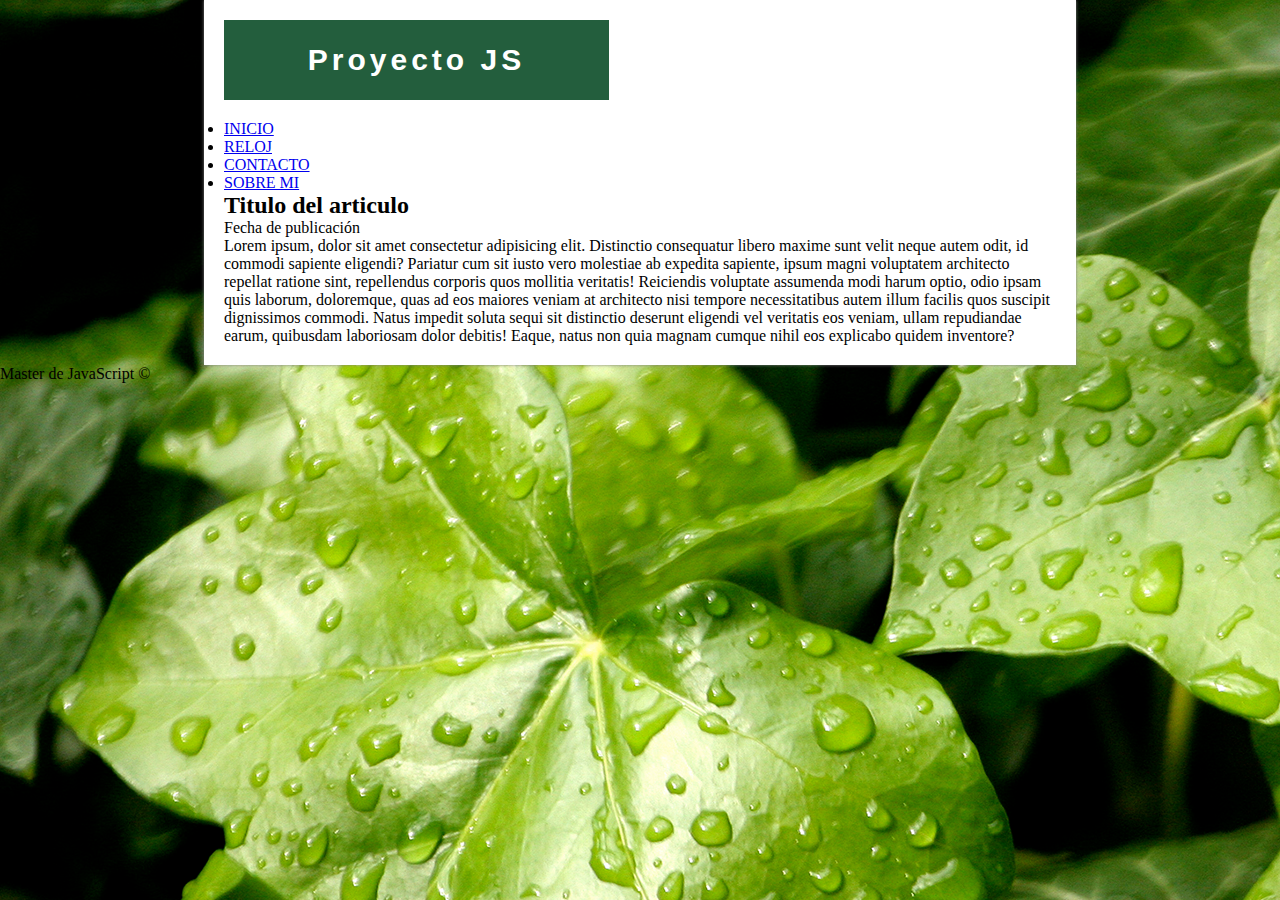
<file: Proyecto/index.html>
<!DOCTYPE html>
<html lang="es">

<head>
    <meta charset="UTF-8">
    <meta name="viewport" content="width=device-width, initial-scale=1.0">
    <meta http-equiv="X-UA-Compatible" content="ie=edge">
    <title>Proyecto con JS</title>

    <!-- Estilos CSS -->
    <link rel="stylesheet" type="text/css" href="css/style.css">

</head>

<body>
    <section id="global">

        <!-- Cabecerea -->
        <header>
            <h1 id="logo">Proyecto JS</h1>
            <div class="clearfix"></div>
            <navbar>
                <ul id="menu">
                    <li><a href="#">INICIO</a></li>
                    <li><a href="#">RELOJ</a></li>
                    <li><a href="#">CONTACTO</a></li>
                    <li><a href="#">SOBRE MI</a></li>
                </ul>
            </navbar>
        </header>
        <!-- Slider -->
        <div id="slider">

        </div>
        <!-- Contenido -->
        <section id="content">
            <div id="posts">
                <article class="post">
                    <h2>Titulo del articulo</h2>
                    <span>Fecha de publicación</span>
                    <p>Lorem ipsum, dolor sit amet consectetur adipisicing elit. Distinctio consequatur libero maxime sunt velit neque autem odit, id commodi sapiente eligendi? Pariatur cum sit iusto vero molestiae ab expedita sapiente, ipsum magni voluptatem
                        architecto repellat ratione sint, repellendus corporis quos mollitia veritatis! Reiciendis voluptate assumenda modi harum optio, odio ipsam quis laborum, doloremque, quas ad eos maiores veniam at architecto nisi tempore necessitatibus
                        autem illum facilis quos suscipit dignissimos commodi. Natus impedit soluta sequi sit distinctio deserunt eligendi vel veritatis eos veniam, ullam repudiandae earum, quibusdam laboriosam dolor debitis! Eaque, natus non quia magnam
                        cumque nihil eos explicabo quidem inventore?
                    </p>
                </article>
            </div>
            <sidebar id="sidebar">

            </sidebar>
        </section>
    </section>
    <footer>
        Master de JavaScript &COPY;
    </footer>
</body>

</html>
</file>
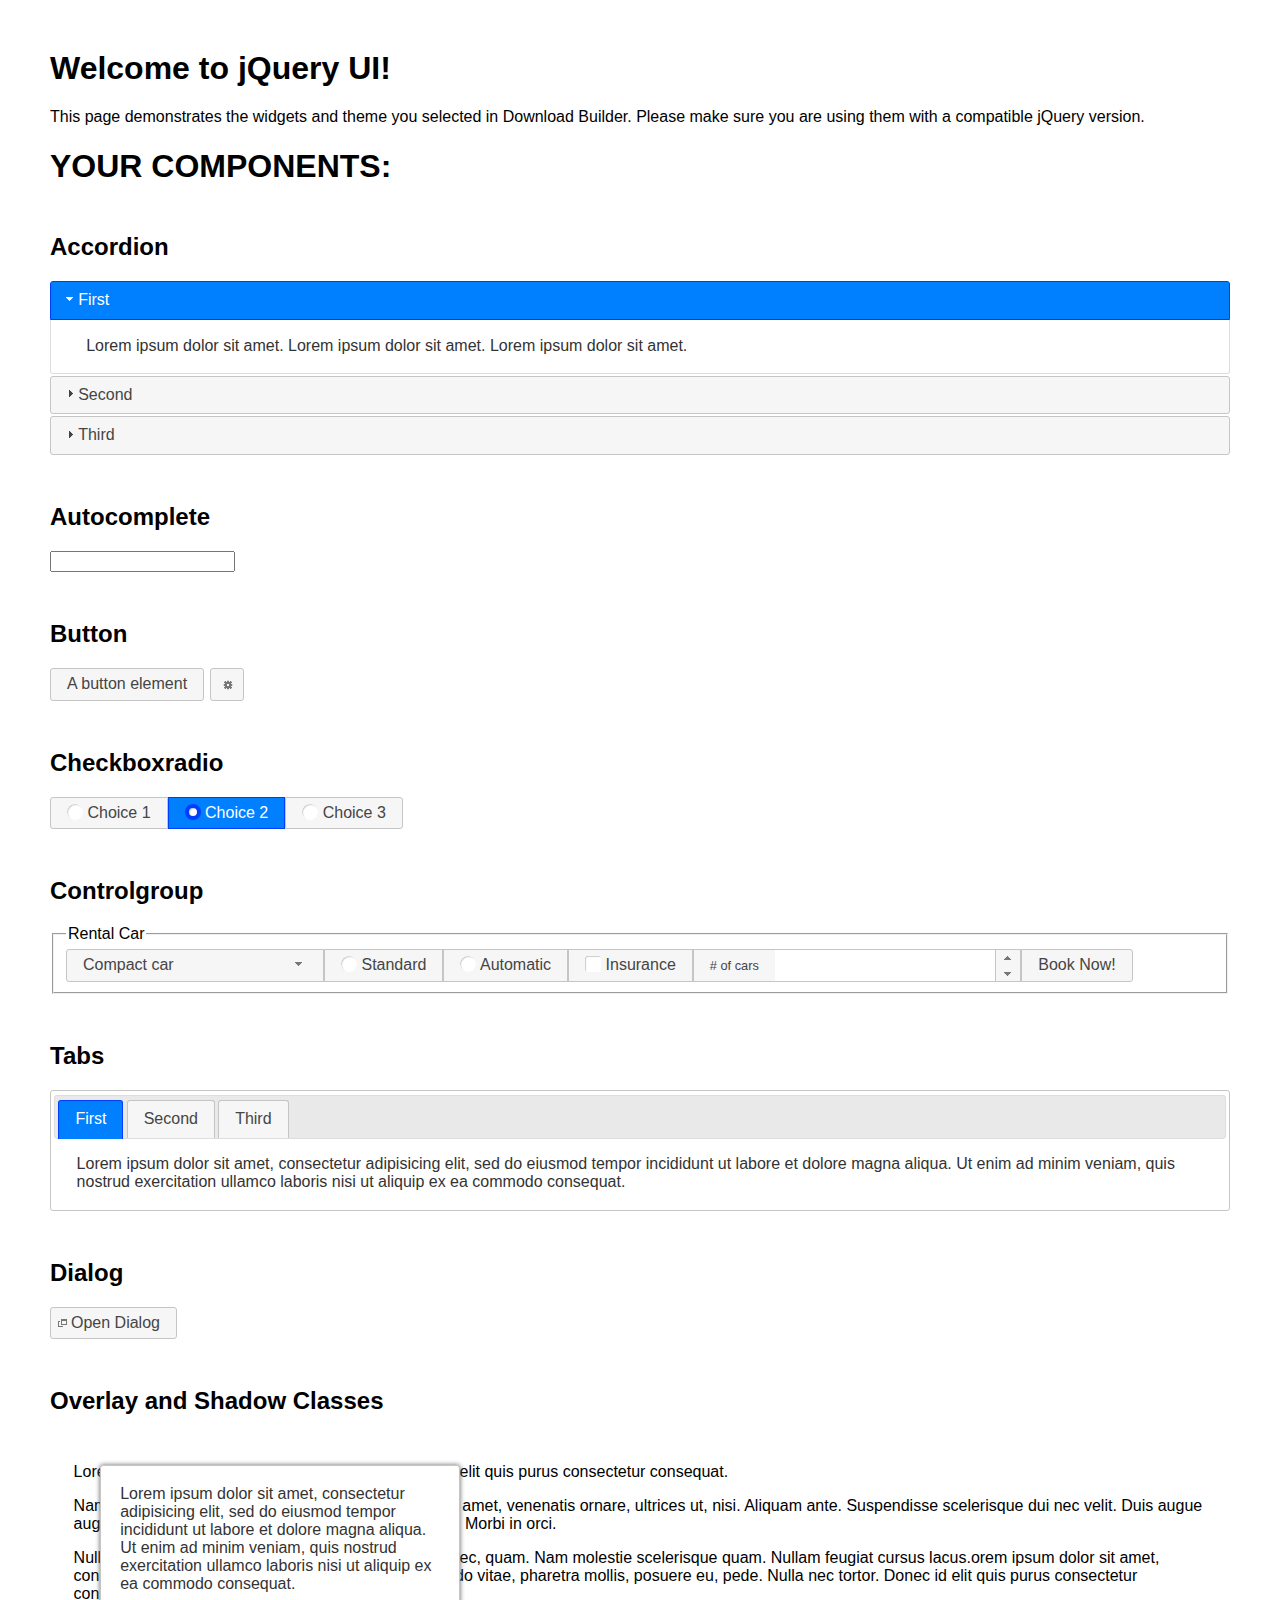
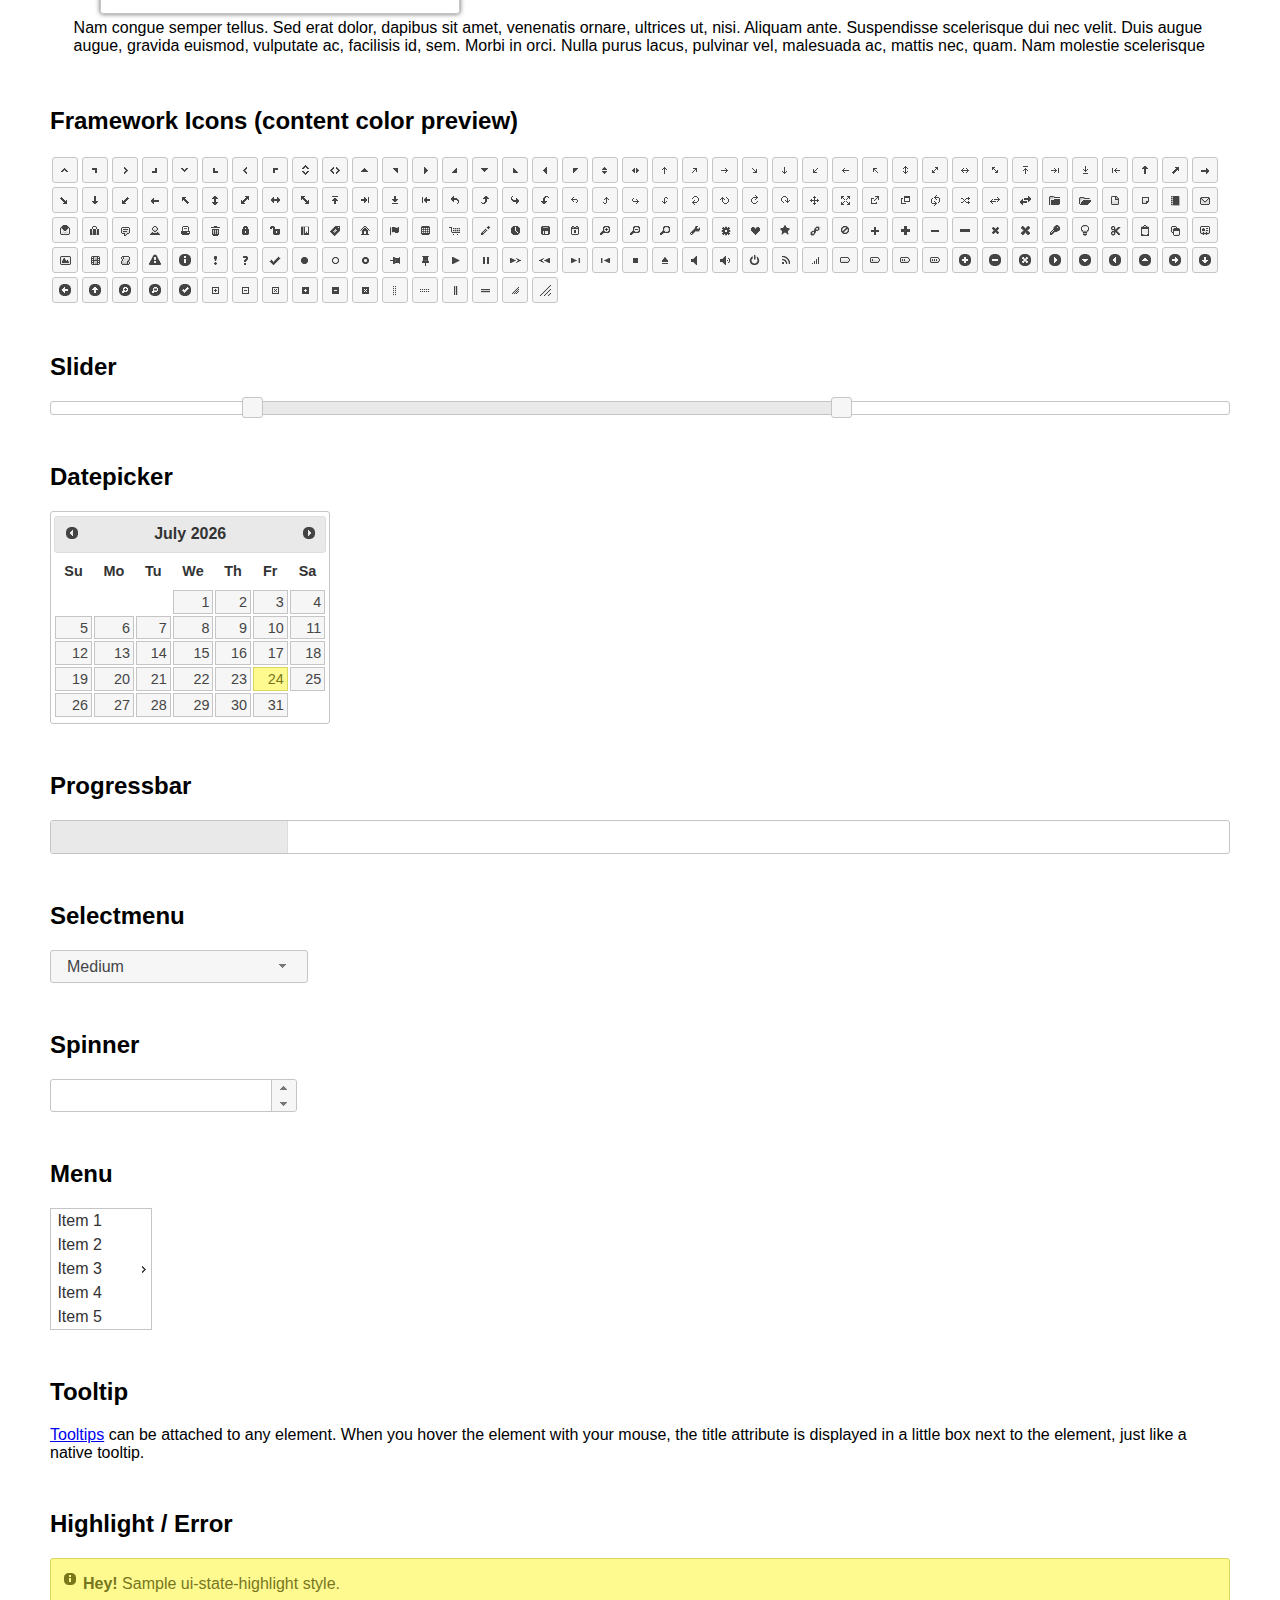
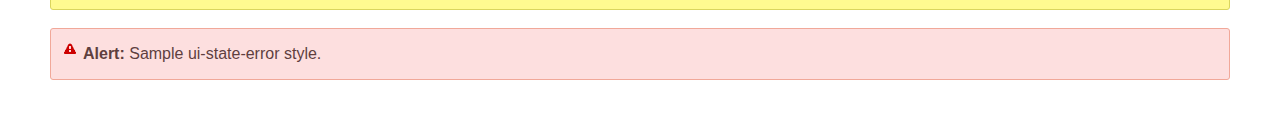
<file: js/jQuery/jquery-ui-1.12.1/index.html>
<!doctype html>
<html lang="us">
<head>
	<meta charset="utf-8">
	<title>jQuery UI Example Page</title>
	<link href="jquery-ui.css" rel="stylesheet">
	<style>
	body{
		font-family: "Trebuchet MS", sans-serif;
		margin: 50px;
	}
	.demoHeaders {
		margin-top: 2em;
	}
	#dialog-link {
		padding: .4em 1em .4em 20px;
		text-decoration: none;
		position: relative;
	}
	#dialog-link span.ui-icon {
		margin: 0 5px 0 0;
		position: absolute;
		left: .2em;
		top: 50%;
		margin-top: -8px;
	}
	#icons {
		margin: 0;
		padding: 0;
	}
	#icons li {
		margin: 2px;
		position: relative;
		padding: 4px 0;
		cursor: pointer;
		float: left;
		list-style: none;
	}
	#icons span.ui-icon {
		float: left;
		margin: 0 4px;
	}
	.fakewindowcontain .ui-widget-overlay {
		position: absolute;
	}
	select {
		width: 200px;
	}
	</style>
</head>
<body>

<h1>Welcome to jQuery UI!</h1>

<div class="ui-widget">
	<p>This page demonstrates the widgets and theme you selected in Download Builder. Please make sure you are using them with a compatible jQuery version.</p>
</div>

<h1>YOUR COMPONENTS:</h1>


<!-- Accordion -->
<h2 class="demoHeaders">Accordion</h2>
<div id="accordion">
	<h3>First</h3>
	<div>Lorem ipsum dolor sit amet. Lorem ipsum dolor sit amet. Lorem ipsum dolor sit amet.</div>
	<h3>Second</h3>
	<div>Phasellus mattis tincidunt nibh.</div>
	<h3>Third</h3>
	<div>Nam dui erat, auctor a, dignissim quis.</div>
</div>



<!-- Autocomplete -->
<h2 class="demoHeaders">Autocomplete</h2>
<div>
	<input id="autocomplete" title="type &quot;a&quot;">
</div>



<!-- Button -->
<h2 class="demoHeaders">Button</h2>
<button id="button">A button element</button>
<button id="button-icon">An icon-only button</button>



<!-- Checkboxradio -->
<h2 class="demoHeaders">Checkboxradio</h2>
<form style="margin-top: 1em;">
	<div id="radioset">
		<input type="radio" id="radio1" name="radio"><label for="radio1">Choice 1</label>
		<input type="radio" id="radio2" name="radio" checked="checked"><label for="radio2">Choice 2</label>
		<input type="radio" id="radio3" name="radio"><label for="radio3">Choice 3</label>
	</div>
</form>



<!-- Controlgroup -->
<h2 class="demoHeaders">Controlgroup</h2>
<fieldset>
	<legend>Rental Car</legend>
	<div id="controlgroup">
		<select id="car-type">
			<option>Compact car</option>
			<option>Midsize car</option>
			<option>Full size car</option>
			<option>SUV</option>
			<option>Luxury</option>
			<option>Truck</option>
			<option>Van</option>
		</select>
		<label for="transmission-standard">Standard</label>
		<input type="radio" name="transmission" id="transmission-standard">
		<label for="transmission-automatic">Automatic</label>
		<input type="radio" name="transmission" id="transmission-automatic">
		<label for="insurance">Insurance</label>
		<input type="checkbox" name="insurance" id="insurance">
		<label for="horizontal-spinner" class="ui-controlgroup-label"># of cars</label>
		<input id="horizontal-spinner" class="ui-spinner-input">
		<button>Book Now!</button>
	</div>
</fieldset>



<!-- Tabs -->
<h2 class="demoHeaders">Tabs</h2>
<div id="tabs">
	<ul>
		<li><a href="#tabs-1">First</a></li>
		<li><a href="#tabs-2">Second</a></li>
		<li><a href="#tabs-3">Third</a></li>
	</ul>
	<div id="tabs-1">Lorem ipsum dolor sit amet, consectetur adipisicing elit, sed do eiusmod tempor incididunt ut labore et dolore magna aliqua. Ut enim ad minim veniam, quis nostrud exercitation ullamco laboris nisi ut aliquip ex ea commodo consequat.</div>
	<div id="tabs-2">Phasellus mattis tincidunt nibh. Cras orci urna, blandit id, pretium vel, aliquet ornare, felis. Maecenas scelerisque sem non nisl. Fusce sed lorem in enim dictum bibendum.</div>
	<div id="tabs-3">Nam dui erat, auctor a, dignissim quis, sollicitudin eu, felis. Pellentesque nisi urna, interdum eget, sagittis et, consequat vestibulum, lacus. Mauris porttitor ullamcorper augue.</div>
</div>



<h2 class="demoHeaders">Dialog</h2>
<p>
	<button id="dialog-link" class="ui-button ui-corner-all ui-widget">
		<span class="ui-icon ui-icon-newwin"></span>Open Dialog
	</button>
</p>

<h2 class="demoHeaders">Overlay and Shadow Classes</h2>
<div style="position: relative; width: 96%; height: 200px; padding:1% 2%; overflow:hidden;" class="fakewindowcontain">
	<p>Lorem ipsum dolor sit amet,  Nulla nec tortor. Donec id elit quis purus consectetur consequat. </p><p>Nam congue semper tellus. Sed erat dolor, dapibus sit amet, venenatis ornare, ultrices ut, nisi. Aliquam ante. Suspendisse scelerisque dui nec velit. Duis augue augue, gravida euismod, vulputate ac, facilisis id, sem. Morbi in orci. </p><p>Nulla purus lacus, pulvinar vel, malesuada ac, mattis nec, quam. Nam molestie scelerisque quam. Nullam feugiat cursus lacus.orem ipsum dolor sit amet, consectetur adipiscing elit. Donec libero risus, commodo vitae, pharetra mollis, posuere eu, pede. Nulla nec tortor. Donec id elit quis purus consectetur consequat. </p><p>Nam congue semper tellus. Sed erat dolor, dapibus sit amet, venenatis ornare, ultrices ut, nisi. Aliquam ante. Suspendisse scelerisque dui nec velit. Duis augue augue, gravida euismod, vulputate ac, facilisis id, sem. Morbi in orci. Nulla purus lacus, pulvinar vel, malesuada ac, mattis nec, quam. Nam molestie scelerisque quam. </p><p>Nullam feugiat cursus lacus.orem ipsum dolor sit amet, consectetur adipiscing elit. Donec libero risus, commodo vitae, pharetra mollis, posuere eu, pede. Nulla nec tortor. Donec id elit quis purus consectetur consequat. Nam congue semper tellus. Sed erat dolor, dapibus sit amet, venenatis ornare, ultrices ut, nisi. Aliquam ante. </p><p>Suspendisse scelerisque dui nec velit. Duis augue augue, gravida euismod, vulputate ac, facilisis id, sem. Morbi in orci. Nulla purus lacus, pulvinar vel, malesuada ac, mattis nec, quam. Nam molestie scelerisque quam. Nullam feugiat cursus lacus.orem ipsum dolor sit amet, consectetur adipiscing elit. Donec libero risus, commodo vitae, pharetra mollis, posuere eu, pede. Nulla nec tortor. Donec id elit quis purus consectetur consequat. Nam congue semper tellus. Sed erat dolor, dapibus sit amet, venenatis ornare, ultrices ut, nisi. </p>

	<!-- ui-dialog -->
	<div class="ui-widget-overlay ui-front"></div>
	<div style="position: absolute; width: 320px; left: 50px; top: 30px; padding: 1.2em" class="ui-widget ui-front ui-widget-content ui-corner-all ui-widget-shadow">
		Lorem ipsum dolor sit amet, consectetur adipisicing elit, sed do eiusmod tempor incididunt ut labore et dolore magna aliqua. Ut enim ad minim veniam, quis nostrud exercitation ullamco laboris nisi ut aliquip ex ea commodo consequat.
	</div>

</div>

<!-- ui-dialog -->
<div id="dialog" title="Dialog Title">
	<p>Lorem ipsum dolor sit amet, consectetur adipisicing elit, sed do eiusmod tempor incididunt ut labore et dolore magna aliqua. Ut enim ad minim veniam, quis nostrud exercitation ullamco laboris nisi ut aliquip ex ea commodo consequat.</p>
</div>



<h2 class="demoHeaders">Framework Icons (content color preview)</h2>
<ul id="icons" class="ui-widget ui-helper-clearfix">
	<li class="ui-state-default ui-corner-all" title=".ui-icon-caret-1-n"><span class="ui-icon ui-icon-caret-1-n"></span></li>
	<li class="ui-state-default ui-corner-all" title=".ui-icon-caret-1-ne"><span class="ui-icon ui-icon-caret-1-ne"></span></li>
	<li class="ui-state-default ui-corner-all" title=".ui-icon-caret-1-e"><span class="ui-icon ui-icon-caret-1-e"></span></li>
	<li class="ui-state-default ui-corner-all" title=".ui-icon-caret-1-se"><span class="ui-icon ui-icon-caret-1-se"></span></li>
	<li class="ui-state-default ui-corner-all" title=".ui-icon-caret-1-s"><span class="ui-icon ui-icon-caret-1-s"></span></li>
	<li class="ui-state-default ui-corner-all" title=".ui-icon-caret-1-sw"><span class="ui-icon ui-icon-caret-1-sw"></span></li>
	<li class="ui-state-default ui-corner-all" title=".ui-icon-caret-1-w"><span class="ui-icon ui-icon-caret-1-w"></span></li>
	<li class="ui-state-default ui-corner-all" title=".ui-icon-caret-1-nw"><span class="ui-icon ui-icon-caret-1-nw"></span></li>
	<li class="ui-state-default ui-corner-all" title=".ui-icon-caret-2-n-s"><span class="ui-icon ui-icon-caret-2-n-s"></span></li>
	<li class="ui-state-default ui-corner-all" title=".ui-icon-caret-2-e-w"><span class="ui-icon ui-icon-caret-2-e-w"></span></li>
	<li class="ui-state-default ui-corner-all" title=".ui-icon-triangle-1-n"><span class="ui-icon ui-icon-triangle-1-n"></span></li>
	<li class="ui-state-default ui-corner-all" title=".ui-icon-triangle-1-ne"><span class="ui-icon ui-icon-triangle-1-ne"></span></li>
	<li class="ui-state-default ui-corner-all" title=".ui-icon-triangle-1-e"><span class="ui-icon ui-icon-triangle-1-e"></span></li>
	<li class="ui-state-default ui-corner-all" title=".ui-icon-triangle-1-se"><span class="ui-icon ui-icon-triangle-1-se"></span></li>
	<li class="ui-state-default ui-corner-all" title=".ui-icon-triangle-1-s"><span class="ui-icon ui-icon-triangle-1-s"></span></li>
	<li class="ui-state-default ui-corner-all" title=".ui-icon-triangle-1-sw"><span class="ui-icon ui-icon-triangle-1-sw"></span></li>
	<li class="ui-state-default ui-corner-all" title=".ui-icon-triangle-1-w"><span class="ui-icon ui-icon-triangle-1-w"></span></li>
	<li class="ui-state-default ui-corner-all" title=".ui-icon-triangle-1-nw"><span class="ui-icon ui-icon-triangle-1-nw"></span></li>
	<li class="ui-state-default ui-corner-all" title=".ui-icon-triangle-2-n-s"><span class="ui-icon ui-icon-triangle-2-n-s"></span></li>
	<li class="ui-state-default ui-corner-all" title=".ui-icon-triangle-2-e-w"><span class="ui-icon ui-icon-triangle-2-e-w"></span></li>
	<li class="ui-state-default ui-corner-all" title=".ui-icon-arrow-1-n"><span class="ui-icon ui-icon-arrow-1-n"></span></li>
	<li class="ui-state-default ui-corner-all" title=".ui-icon-arrow-1-ne"><span class="ui-icon ui-icon-arrow-1-ne"></span></li>
	<li class="ui-state-default ui-corner-all" title=".ui-icon-arrow-1-e"><span class="ui-icon ui-icon-arrow-1-e"></span></li>
	<li class="ui-state-default ui-corner-all" title=".ui-icon-arrow-1-se"><span class="ui-icon ui-icon-arrow-1-se"></span></li>
	<li class="ui-state-default ui-corner-all" title=".ui-icon-arrow-1-s"><span class="ui-icon ui-icon-arrow-1-s"></span></li>
	<li class="ui-state-default ui-corner-all" title=".ui-icon-arrow-1-sw"><span class="ui-icon ui-icon-arrow-1-sw"></span></li>
	<li class="ui-state-default ui-corner-all" title=".ui-icon-arrow-1-w"><span class="ui-icon ui-icon-arrow-1-w"></span></li>
	<li class="ui-state-default ui-corner-all" title=".ui-icon-arrow-1-nw"><span class="ui-icon ui-icon-arrow-1-nw"></span></li>
	<li class="ui-state-default ui-corner-all" title=".ui-icon-arrow-2-n-s"><span class="ui-icon ui-icon-arrow-2-n-s"></span></li>
	<li class="ui-state-default ui-corner-all" title=".ui-icon-arrow-2-ne-sw"><span class="ui-icon ui-icon-arrow-2-ne-sw"></span></li>
	<li class="ui-state-default ui-corner-all" title=".ui-icon-arrow-2-e-w"><span class="ui-icon ui-icon-arrow-2-e-w"></span></li>
	<li class="ui-state-default ui-corner-all" title=".ui-icon-arrow-2-se-nw"><span class="ui-icon ui-icon-arrow-2-se-nw"></span></li>
	<li class="ui-state-default ui-corner-all" title=".ui-icon-arrowstop-1-n"><span class="ui-icon ui-icon-arrowstop-1-n"></span></li>
	<li class="ui-state-default ui-corner-all" title=".ui-icon-arrowstop-1-e"><span class="ui-icon ui-icon-arrowstop-1-e"></span></li>
	<li class="ui-state-default ui-corner-all" title=".ui-icon-arrowstop-1-s"><span class="ui-icon ui-icon-arrowstop-1-s"></span></li>
	<li class="ui-state-default ui-corner-all" title=".ui-icon-arrowstop-1-w"><span class="ui-icon ui-icon-arrowstop-1-w"></span></li>
	<li class="ui-state-default ui-corner-all" title=".ui-icon-arrowthick-1-n"><span class="ui-icon ui-icon-arrowthick-1-n"></span></li>
	<li class="ui-state-default ui-corner-all" title=".ui-icon-arrowthick-1-ne"><span class="ui-icon ui-icon-arrowthick-1-ne"></span></li>
	<li class="ui-state-default ui-corner-all" title=".ui-icon-arrowthick-1-e"><span class="ui-icon ui-icon-arrowthick-1-e"></span></li>
	<li class="ui-state-default ui-corner-all" title=".ui-icon-arrowthick-1-se"><span class="ui-icon ui-icon-arrowthick-1-se"></span></li>
	<li class="ui-state-default ui-corner-all" title=".ui-icon-arrowthick-1-s"><span class="ui-icon ui-icon-arrowthick-1-s"></span></li>
	<li class="ui-state-default ui-corner-all" title=".ui-icon-arrowthick-1-sw"><span class="ui-icon ui-icon-arrowthick-1-sw"></span></li>
	<li class="ui-state-default ui-corner-all" title=".ui-icon-arrowthick-1-w"><span class="ui-icon ui-icon-arrowthick-1-w"></span></li>
	<li class="ui-state-default ui-corner-all" title=".ui-icon-arrowthick-1-nw"><span class="ui-icon ui-icon-arrowthick-1-nw"></span></li>
	<li class="ui-state-default ui-corner-all" title=".ui-icon-arrowthick-2-n-s"><span class="ui-icon ui-icon-arrowthick-2-n-s"></span></li>
	<li class="ui-state-default ui-corner-all" title=".ui-icon-arrowthick-2-ne-sw"><span class="ui-icon ui-icon-arrowthick-2-ne-sw"></span></li>
	<li class="ui-state-default ui-corner-all" title=".ui-icon-arrowthick-2-e-w"><span class="ui-icon ui-icon-arrowthick-2-e-w"></span></li>
	<li class="ui-state-default ui-corner-all" title=".ui-icon-arrowthick-2-se-nw"><span class="ui-icon ui-icon-arrowthick-2-se-nw"></span></li>
	<li class="ui-state-default ui-corner-all" title=".ui-icon-arrowthickstop-1-n"><span class="ui-icon ui-icon-arrowthickstop-1-n"></span></li>
	<li class="ui-state-default ui-corner-all" title=".ui-icon-arrowthickstop-1-e"><span class="ui-icon ui-icon-arrowthickstop-1-e"></span></li>
	<li class="ui-state-default ui-corner-all" title=".ui-icon-arrowthickstop-1-s"><span class="ui-icon ui-icon-arrowthickstop-1-s"></span></li>
	<li class="ui-state-default ui-corner-all" title=".ui-icon-arrowthickstop-1-w"><span class="ui-icon ui-icon-arrowthickstop-1-w"></span></li>
	<li class="ui-state-default ui-corner-all" title=".ui-icon-arrowreturnthick-1-w"><span class="ui-icon ui-icon-arrowreturnthick-1-w"></span></li>
	<li class="ui-state-default ui-corner-all" title=".ui-icon-arrowreturnthick-1-n"><span class="ui-icon ui-icon-arrowreturnthick-1-n"></span></li>
	<li class="ui-state-default ui-corner-all" title=".ui-icon-arrowreturnthick-1-e"><span class="ui-icon ui-icon-arrowreturnthick-1-e"></span></li>
	<li class="ui-state-default ui-corner-all" title=".ui-icon-arrowreturnthick-1-s"><span class="ui-icon ui-icon-arrowreturnthick-1-s"></span></li>
	<li class="ui-state-default ui-corner-all" title=".ui-icon-arrowreturn-1-w"><span class="ui-icon ui-icon-arrowreturn-1-w"></span></li>
	<li class="ui-state-default ui-corner-all" title=".ui-icon-arrowreturn-1-n"><span class="ui-icon ui-icon-arrowreturn-1-n"></span></li>
	<li class="ui-state-default ui-corner-all" title=".ui-icon-arrowreturn-1-e"><span class="ui-icon ui-icon-arrowreturn-1-e"></span></li>
	<li class="ui-state-default ui-corner-all" title=".ui-icon-arrowreturn-1-s"><span class="ui-icon ui-icon-arrowreturn-1-s"></span></li>
	<li class="ui-state-default ui-corner-all" title=".ui-icon-arrowrefresh-1-w"><span class="ui-icon ui-icon-arrowrefresh-1-w"></span></li>
	<li class="ui-state-default ui-corner-all" title=".ui-icon-arrowrefresh-1-n"><span class="ui-icon ui-icon-arrowrefresh-1-n"></span></li>
	<li class="ui-state-default ui-corner-all" title=".ui-icon-arrowrefresh-1-e"><span class="ui-icon ui-icon-arrowrefresh-1-e"></span></li>
	<li class="ui-state-default ui-corner-all" title=".ui-icon-arrowrefresh-1-s"><span class="ui-icon ui-icon-arrowrefresh-1-s"></span></li>
	<li class="ui-state-default ui-corner-all" title=".ui-icon-arrow-4"><span class="ui-icon ui-icon-arrow-4"></span></li>
	<li class="ui-state-default ui-corner-all" title=".ui-icon-arrow-4-diag"><span class="ui-icon ui-icon-arrow-4-diag"></span></li>
	<li class="ui-state-default ui-corner-all" title=".ui-icon-extlink"><span class="ui-icon ui-icon-extlink"></span></li>
	<li class="ui-state-default ui-corner-all" title=".ui-icon-newwin"><span class="ui-icon ui-icon-newwin"></span></li>
	<li class="ui-state-default ui-corner-all" title=".ui-icon-refresh"><span class="ui-icon ui-icon-refresh"></span></li>
	<li class="ui-state-default ui-corner-all" title=".ui-icon-shuffle"><span class="ui-icon ui-icon-shuffle"></span></li>
	<li class="ui-state-default ui-corner-all" title=".ui-icon-transfer-e-w"><span class="ui-icon ui-icon-transfer-e-w"></span></li>
	<li class="ui-state-default ui-corner-all" title=".ui-icon-transferthick-e-w"><span class="ui-icon ui-icon-transferthick-e-w"></span></li>
	<li class="ui-state-default ui-corner-all" title=".ui-icon-folder-collapsed"><span class="ui-icon ui-icon-folder-collapsed"></span></li>
	<li class="ui-state-default ui-corner-all" title=".ui-icon-folder-open"><span class="ui-icon ui-icon-folder-open"></span></li>
	<li class="ui-state-default ui-corner-all" title=".ui-icon-document"><span class="ui-icon ui-icon-document"></span></li>
	<li class="ui-state-default ui-corner-all" title=".ui-icon-document-b"><span class="ui-icon ui-icon-document-b"></span></li>
	<li class="ui-state-default ui-corner-all" title=".ui-icon-note"><span class="ui-icon ui-icon-note"></span></li>
	<li class="ui-state-default ui-corner-all" title=".ui-icon-mail-closed"><span class="ui-icon ui-icon-mail-closed"></span></li>
	<li class="ui-state-default ui-corner-all" title=".ui-icon-mail-open"><span class="ui-icon ui-icon-mail-open"></span></li>
	<li class="ui-state-default ui-corner-all" title=".ui-icon-suitcase"><span class="ui-icon ui-icon-suitcase"></span></li>
	<li class="ui-state-default ui-corner-all" title=".ui-icon-comment"><span class="ui-icon ui-icon-comment"></span></li>
	<li class="ui-state-default ui-corner-all" title=".ui-icon-person"><span class="ui-icon ui-icon-person"></span></li>
	<li class="ui-state-default ui-corner-all" title=".ui-icon-print"><span class="ui-icon ui-icon-print"></span></li>
	<li class="ui-state-default ui-corner-all" title=".ui-icon-trash"><span class="ui-icon ui-icon-trash"></span></li>
	<li class="ui-state-default ui-corner-all" title=".ui-icon-locked"><span class="ui-icon ui-icon-locked"></span></li>
	<li class="ui-state-default ui-corner-all" title=".ui-icon-unlocked"><span class="ui-icon ui-icon-unlocked"></span></li>
	<li class="ui-state-default ui-corner-all" title=".ui-icon-bookmark"><span class="ui-icon ui-icon-bookmark"></span></li>
	<li class="ui-state-default ui-corner-all" title=".ui-icon-tag"><span class="ui-icon ui-icon-tag"></span></li>
	<li class="ui-state-default ui-corner-all" title=".ui-icon-home"><span class="ui-icon ui-icon-home"></span></li>
	<li class="ui-state-default ui-corner-all" title=".ui-icon-flag"><span class="ui-icon ui-icon-flag"></span></li>
	<li class="ui-state-default ui-corner-all" title=".ui-icon-calculator"><span class="ui-icon ui-icon-calculator"></span></li>
	<li class="ui-state-default ui-corner-all" title=".ui-icon-cart"><span class="ui-icon ui-icon-cart"></span></li>
	<li class="ui-state-default ui-corner-all" title=".ui-icon-pencil"><span class="ui-icon ui-icon-pencil"></span></li>
	<li class="ui-state-default ui-corner-all" title=".ui-icon-clock"><span class="ui-icon ui-icon-clock"></span></li>
	<li class="ui-state-default ui-corner-all" title=".ui-icon-disk"><span class="ui-icon ui-icon-disk"></span></li>
	<li class="ui-state-default ui-corner-all" title=".ui-icon-calendar"><span class="ui-icon ui-icon-calendar"></span></li>
	<li class="ui-state-default ui-corner-all" title=".ui-icon-zoomin"><span class="ui-icon ui-icon-zoomin"></span></li>
	<li class="ui-state-default ui-corner-all" title=".ui-icon-zoomout"><span class="ui-icon ui-icon-zoomout"></span></li>
	<li class="ui-state-default ui-corner-all" title=".ui-icon-search"><span class="ui-icon ui-icon-search"></span></li>
	<li class="ui-state-default ui-corner-all" title=".ui-icon-wrench"><span class="ui-icon ui-icon-wrench"></span></li>
	<li class="ui-state-default ui-corner-all" title=".ui-icon-gear"><span class="ui-icon ui-icon-gear"></span></li>
	<li class="ui-state-default ui-corner-all" title=".ui-icon-heart"><span class="ui-icon ui-icon-heart"></span></li>
	<li class="ui-state-default ui-corner-all" title=".ui-icon-star"><span class="ui-icon ui-icon-star"></span></li>
	<li class="ui-state-default ui-corner-all" title=".ui-icon-link"><span class="ui-icon ui-icon-link"></span></li>
	<li class="ui-state-default ui-corner-all" title=".ui-icon-cancel"><span class="ui-icon ui-icon-cancel"></span></li>
	<li class="ui-state-default ui-corner-all" title=".ui-icon-plus"><span class="ui-icon ui-icon-plus"></span></li>
	<li class="ui-state-default ui-corner-all" title=".ui-icon-plusthick"><span class="ui-icon ui-icon-plusthick"></span></li>
	<li class="ui-state-default ui-corner-all" title=".ui-icon-minus"><span class="ui-icon ui-icon-minus"></span></li>
	<li class="ui-state-default ui-corner-all" title=".ui-icon-minusthick"><span class="ui-icon ui-icon-minusthick"></span></li>
	<li class="ui-state-default ui-corner-all" title=".ui-icon-close"><span class="ui-icon ui-icon-close"></span></li>
	<li class="ui-state-default ui-corner-all" title=".ui-icon-closethick"><span class="ui-icon ui-icon-closethick"></span></li>
	<li class="ui-state-default ui-corner-all" title=".ui-icon-key"><span class="ui-icon ui-icon-key"></span></li>
	<li class="ui-state-default ui-corner-all" title=".ui-icon-lightbulb"><span class="ui-icon ui-icon-lightbulb"></span></li>
	<li class="ui-state-default ui-corner-all" title=".ui-icon-scissors"><span class="ui-icon ui-icon-scissors"></span></li>
	<li class="ui-state-default ui-corner-all" title=".ui-icon-clipboard"><span class="ui-icon ui-icon-clipboard"></span></li>
	<li class="ui-state-default ui-corner-all" title=".ui-icon-copy"><span class="ui-icon ui-icon-copy"></span></li>
	<li class="ui-state-default ui-corner-all" title=".ui-icon-contact"><span class="ui-icon ui-icon-contact"></span></li>
	<li class="ui-state-default ui-corner-all" title=".ui-icon-image"><span class="ui-icon ui-icon-image"></span></li>
	<li class="ui-state-default ui-corner-all" title=".ui-icon-video"><span class="ui-icon ui-icon-video"></span></li>
	<li class="ui-state-default ui-corner-all" title=".ui-icon-script"><span class="ui-icon ui-icon-script"></span></li>
	<li class="ui-state-default ui-corner-all" title=".ui-icon-alert"><span class="ui-icon ui-icon-alert"></span></li>
	<li class="ui-state-default ui-corner-all" title=".ui-icon-info"><span class="ui-icon ui-icon-info"></span></li>
	<li class="ui-state-default ui-corner-all" title=".ui-icon-notice"><span class="ui-icon ui-icon-notice"></span></li>
	<li class="ui-state-default ui-corner-all" title=".ui-icon-help"><span class="ui-icon ui-icon-help"></span></li>
	<li class="ui-state-default ui-corner-all" title=".ui-icon-check"><span class="ui-icon ui-icon-check"></span></li>
	<li class="ui-state-default ui-corner-all" title=".ui-icon-bullet"><span class="ui-icon ui-icon-bullet"></span></li>
	<li class="ui-state-default ui-corner-all" title=".ui-icon-radio-off"><span class="ui-icon ui-icon-radio-off"></span></li>
	<li class="ui-state-default ui-corner-all" title=".ui-icon-radio-on"><span class="ui-icon ui-icon-radio-on"></span></li>
	<li class="ui-state-default ui-corner-all" title=".ui-icon-pin-w"><span class="ui-icon ui-icon-pin-w"></span></li>
	<li class="ui-state-default ui-corner-all" title=".ui-icon-pin-s"><span class="ui-icon ui-icon-pin-s"></span></li>
	<li class="ui-state-default ui-corner-all" title=".ui-icon-play"><span class="ui-icon ui-icon-play"></span></li>
	<li class="ui-state-default ui-corner-all" title=".ui-icon-pause"><span class="ui-icon ui-icon-pause"></span></li>
	<li class="ui-state-default ui-corner-all" title=".ui-icon-seek-next"><span class="ui-icon ui-icon-seek-next"></span></li>
	<li class="ui-state-default ui-corner-all" title=".ui-icon-seek-prev"><span class="ui-icon ui-icon-seek-prev"></span></li>
	<li class="ui-state-default ui-corner-all" title=".ui-icon-seek-end"><span class="ui-icon ui-icon-seek-end"></span></li>
	<li class="ui-state-default ui-corner-all" title=".ui-icon-seek-first"><span class="ui-icon ui-icon-seek-first"></span></li>
	<li class="ui-state-default ui-corner-all" title=".ui-icon-stop"><span class="ui-icon ui-icon-stop"></span></li>
	<li class="ui-state-default ui-corner-all" title=".ui-icon-eject"><span class="ui-icon ui-icon-eject"></span></li>
	<li class="ui-state-default ui-corner-all" title=".ui-icon-volume-off"><span class="ui-icon ui-icon-volume-off"></span></li>
	<li class="ui-state-default ui-corner-all" title=".ui-icon-volume-on"><span class="ui-icon ui-icon-volume-on"></span></li>
	<li class="ui-state-default ui-corner-all" title=".ui-icon-power"><span class="ui-icon ui-icon-power"></span></li>
	<li class="ui-state-default ui-corner-all" title=".ui-icon-signal-diag"><span class="ui-icon ui-icon-signal-diag"></span></li>
	<li class="ui-state-default ui-corner-all" title=".ui-icon-signal"><span class="ui-icon ui-icon-signal"></span></li>
	<li class="ui-state-default ui-corner-all" title=".ui-icon-battery-0"><span class="ui-icon ui-icon-battery-0"></span></li>
	<li class="ui-state-default ui-corner-all" title=".ui-icon-battery-1"><span class="ui-icon ui-icon-battery-1"></span></li>
	<li class="ui-state-default ui-corner-all" title=".ui-icon-battery-2"><span class="ui-icon ui-icon-battery-2"></span></li>
	<li class="ui-state-default ui-corner-all" title=".ui-icon-battery-3"><span class="ui-icon ui-icon-battery-3"></span></li>
	<li class="ui-state-default ui-corner-all" title=".ui-icon-circle-plus"><span class="ui-icon ui-icon-circle-plus"></span></li>
	<li class="ui-state-default ui-corner-all" title=".ui-icon-circle-minus"><span class="ui-icon ui-icon-circle-minus"></span></li>
	<li class="ui-state-default ui-corner-all" title=".ui-icon-circle-close"><span class="ui-icon ui-icon-circle-close"></span></li>
	<li class="ui-state-default ui-corner-all" title=".ui-icon-circle-triangle-e"><span class="ui-icon ui-icon-circle-triangle-e"></span></li>
	<li class="ui-state-default ui-corner-all" title=".ui-icon-circle-triangle-s"><span class="ui-icon ui-icon-circle-triangle-s"></span></li>
	<li class="ui-state-default ui-corner-all" title=".ui-icon-circle-triangle-w"><span class="ui-icon ui-icon-circle-triangle-w"></span></li>
	<li class="ui-state-default ui-corner-all" title=".ui-icon-circle-triangle-n"><span class="ui-icon ui-icon-circle-triangle-n"></span></li>
	<li class="ui-state-default ui-corner-all" title=".ui-icon-circle-arrow-e"><span class="ui-icon ui-icon-circle-arrow-e"></span></li>
	<li class="ui-state-default ui-corner-all" title=".ui-icon-circle-arrow-s"><span class="ui-icon ui-icon-circle-arrow-s"></span></li>
	<li class="ui-state-default ui-corner-all" title=".ui-icon-circle-arrow-w"><span class="ui-icon ui-icon-circle-arrow-w"></span></li>
	<li class="ui-state-default ui-corner-all" title=".ui-icon-circle-arrow-n"><span class="ui-icon ui-icon-circle-arrow-n"></span></li>
	<li class="ui-state-default ui-corner-all" title=".ui-icon-circle-zoomin"><span class="ui-icon ui-icon-circle-zoomin"></span></li>
	<li class="ui-state-default ui-corner-all" title=".ui-icon-circle-zoomout"><span class="ui-icon ui-icon-circle-zoomout"></span></li>
	<li class="ui-state-default ui-corner-all" title=".ui-icon-circle-check"><span class="ui-icon ui-icon-circle-check"></span></li>
	<li class="ui-state-default ui-corner-all" title=".ui-icon-circlesmall-plus"><span class="ui-icon ui-icon-circlesmall-plus"></span></li>
	<li class="ui-state-default ui-corner-all" title=".ui-icon-circlesmall-minus"><span class="ui-icon ui-icon-circlesmall-minus"></span></li>
	<li class="ui-state-default ui-corner-all" title=".ui-icon-circlesmall-close"><span class="ui-icon ui-icon-circlesmall-close"></span></li>
	<li class="ui-state-default ui-corner-all" title=".ui-icon-squaresmall-plus"><span class="ui-icon ui-icon-squaresmall-plus"></span></li>
	<li class="ui-state-default ui-corner-all" title=".ui-icon-squaresmall-minus"><span class="ui-icon ui-icon-squaresmall-minus"></span></li>
	<li class="ui-state-default ui-corner-all" title=".ui-icon-squaresmall-close"><span class="ui-icon ui-icon-squaresmall-close"></span></li>
	<li class="ui-state-default ui-corner-all" title=".ui-icon-grip-dotted-vertical"><span class="ui-icon ui-icon-grip-dotted-vertical"></span></li>
	<li class="ui-state-default ui-corner-all" title=".ui-icon-grip-dotted-horizontal"><span class="ui-icon ui-icon-grip-dotted-horizontal"></span></li>
	<li class="ui-state-default ui-corner-all" title=".ui-icon-grip-solid-vertical"><span class="ui-icon ui-icon-grip-solid-vertical"></span></li>
	<li class="ui-state-default ui-corner-all" title=".ui-icon-grip-solid-horizontal"><span class="ui-icon ui-icon-grip-solid-horizontal"></span></li>
	<li class="ui-state-default ui-corner-all" title=".ui-icon-gripsmall-diagonal-se"><span class="ui-icon ui-icon-gripsmall-diagonal-se"></span></li>
	<li class="ui-state-default ui-corner-all" title=".ui-icon-grip-diagonal-se"><span class="ui-icon ui-icon-grip-diagonal-se"></span></li>
</ul>


<!-- Slider -->
<h2 class="demoHeaders">Slider</h2>
<div id="slider"></div>



<!-- Datepicker -->
<h2 class="demoHeaders">Datepicker</h2>
<div id="datepicker"></div>



<!-- Progressbar -->
<h2 class="demoHeaders">Progressbar</h2>
<div id="progressbar"></div>



<!-- Progressbar -->
<h2 class="demoHeaders">Selectmenu</h2>
<select id="selectmenu">
	<option>Slower</option>
	<option>Slow</option>
	<option selected="selected">Medium</option>
	<option>Fast</option>
	<option>Faster</option>
</select>



<!-- Spinner -->
<h2 class="demoHeaders">Spinner</h2>
<input id="spinner">



<!-- Menu -->
<h2 class="demoHeaders">Menu</h2>
<ul style="width:100px;" id="menu">
	<li><div>Item 1</div></li>
	<li><div>Item 2</div></li>
	<li><div>Item 3</div>
		<ul>
			<li><div>Item 3-1</div></li>
			<li><div>Item 3-2</div></li>
			<li><div>Item 3-3</div></li>
			<li><div>Item 3-4</div></li>
			<li><div>Item 3-5</div></li>
		</ul>
	</li>
	<li><div>Item 4</div></li>
	<li><div>Item 5</div></li>
</ul>



<!-- Tooltip -->
<h2 class="demoHeaders">Tooltip</h2>
<p id="tooltip">
	<a href="#" title="That&apos;s what this widget is">Tooltips</a> can be attached to any element. When you hover
the element with your mouse, the title attribute is displayed in a little box next to the element, just like a native tooltip.
</p>


<!-- Highlight / Error -->
<h2 class="demoHeaders">Highlight / Error</h2>
<div class="ui-widget">
	<div class="ui-state-highlight ui-corner-all" style="margin-top: 20px; padding: 0 .7em;">
		<p><span class="ui-icon ui-icon-info" style="float: left; margin-right: .3em;"></span>
		<strong>Hey!</strong> Sample ui-state-highlight style.</p>
	</div>
</div>
<br>
<div class="ui-widget">
	<div class="ui-state-error ui-corner-all" style="padding: 0 .7em;">
		<p><span class="ui-icon ui-icon-alert" style="float: left; margin-right: .3em;"></span>
		<strong>Alert:</strong> Sample ui-state-error style.</p>
	</div>
</div>

<script src="external/jquery/jquery.js"></script>
<script src="jquery-ui.js"></script>
<script>

$( "#accordion" ).accordion();



var availableTags = [
	"ActionScript",
	"AppleScript",
	"Asp",
	"BASIC",
	"C",
	"C++",
	"Clojure",
	"COBOL",
	"ColdFusion",
	"Erlang",
	"Fortran",
	"Groovy",
	"Haskell",
	"Java",
	"JavaScript",
	"Lisp",
	"Perl",
	"PHP",
	"Python",
	"Ruby",
	"Scala",
	"Scheme"
];
$( "#autocomplete" ).autocomplete({
	source: availableTags
});



$( "#button" ).button();
$( "#button-icon" ).button({
	icon: "ui-icon-gear",
	showLabel: false
});



$( "#radioset" ).buttonset();



$( "#controlgroup" ).controlgroup();



$( "#tabs" ).tabs();



$( "#dialog" ).dialog({
	autoOpen: false,
	width: 400,
	buttons: [
		{
			text: "Ok",
			click: function() {
				$( this ).dialog( "close" );
			}
		},
		{
			text: "Cancel",
			click: function() {
				$( this ).dialog( "close" );
			}
		}
	]
});

// Link to open the dialog
$( "#dialog-link" ).click(function( event ) {
	$( "#dialog" ).dialog( "open" );
	event.preventDefault();
});



$( "#datepicker" ).datepicker({
	inline: true
});



$( "#slider" ).slider({
	range: true,
	values: [ 17, 67 ]
});



$( "#progressbar" ).progressbar({
	value: 20
});



$( "#spinner" ).spinner();



$( "#menu" ).menu();



$( "#tooltip" ).tooltip();



$( "#selectmenu" ).selectmenu();


// Hover states on the static widgets
$( "#dialog-link, #icons li" ).hover(
	function() {
		$( this ).addClass( "ui-state-hover" );
	},
	function() {
		$( this ).removeClass( "ui-state-hover" );
	}
);
</script>
</body>
</html>
</file>
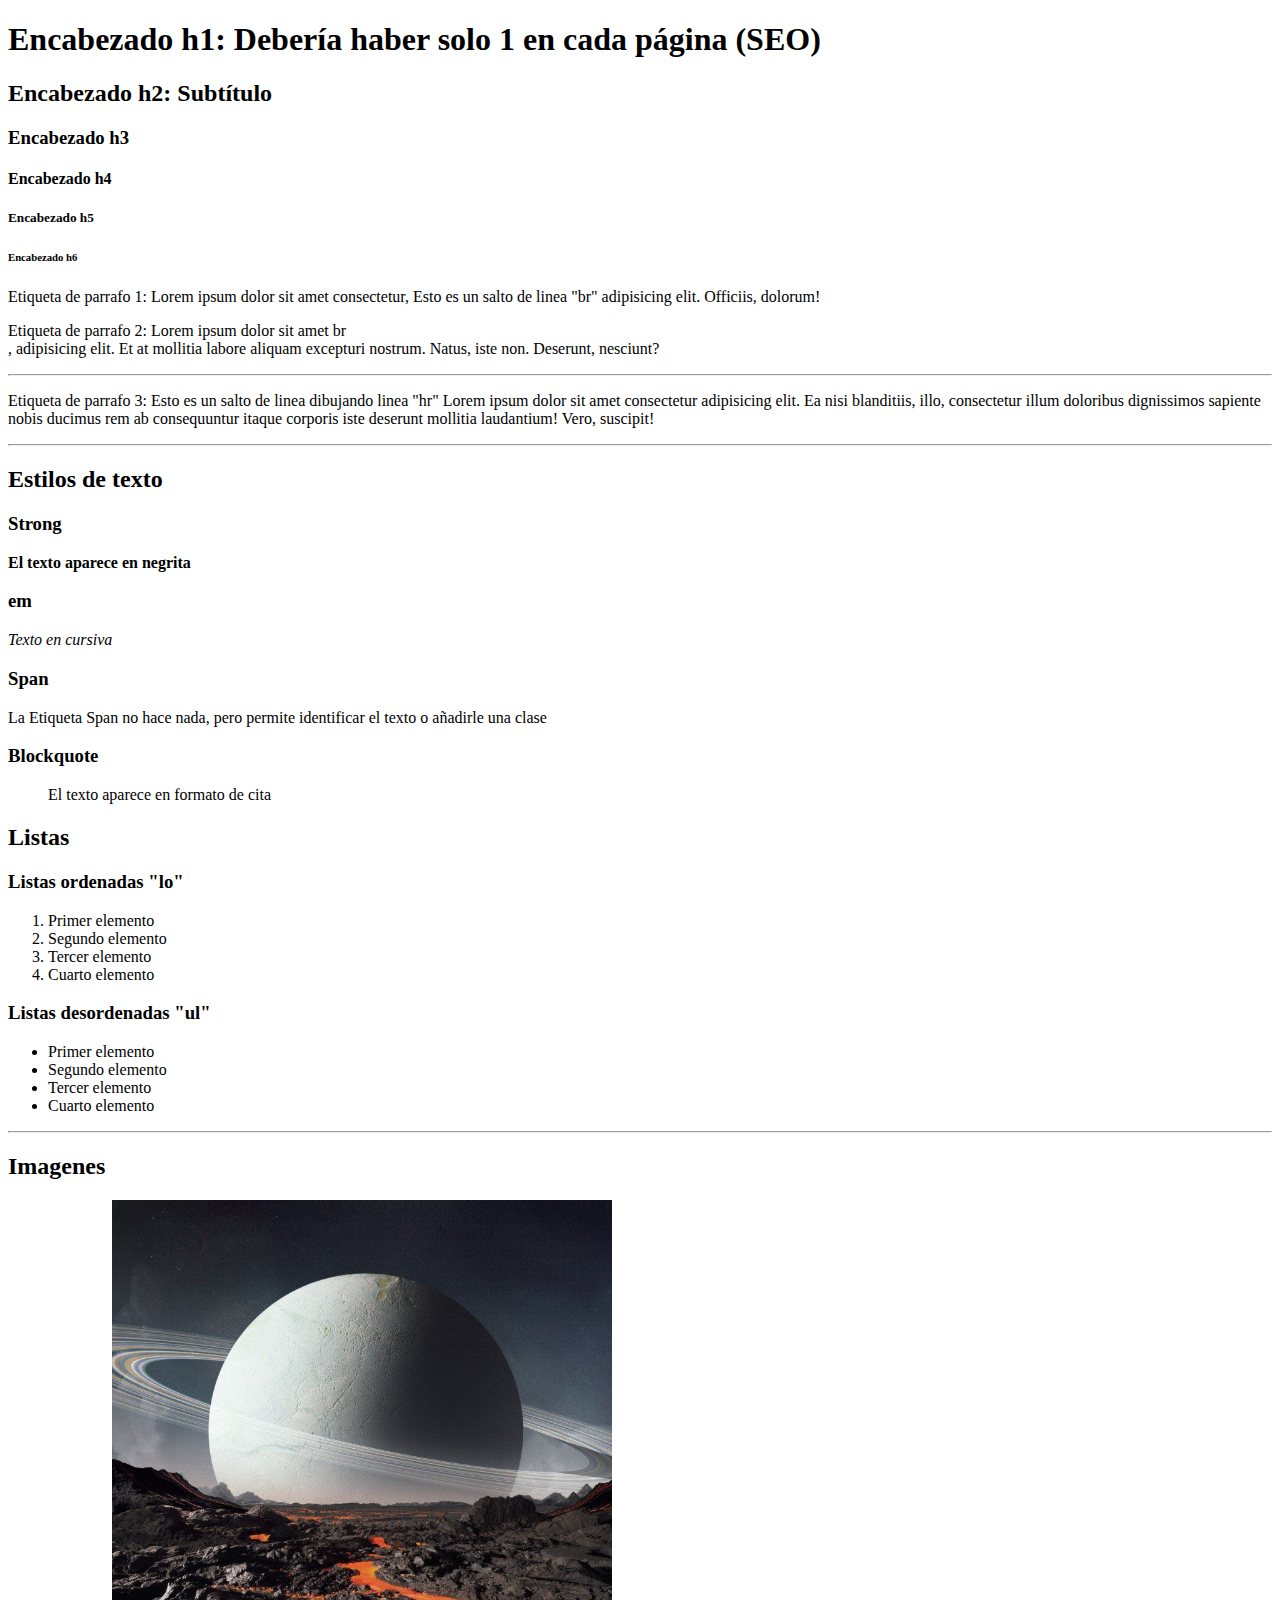
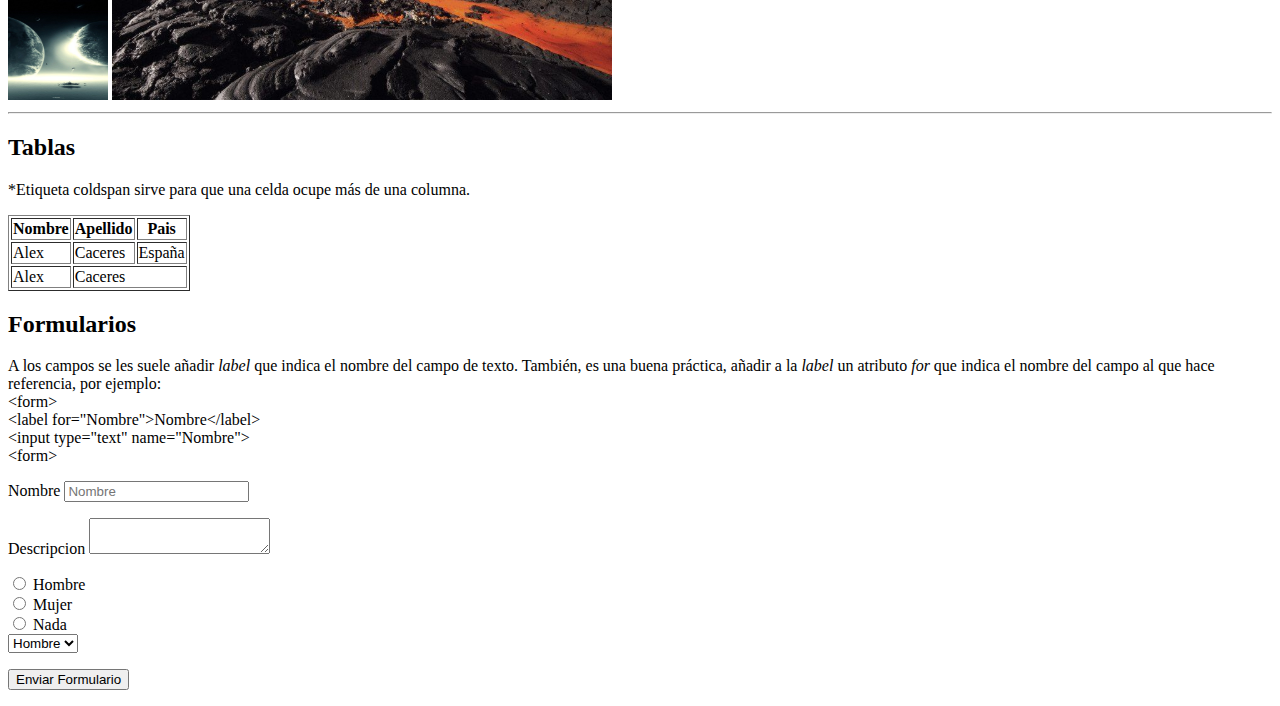
<file: apuntes.html>
<!DOCTYPE html>
<html lang="en">

<head>
    <meta charset="UTF-8">
    <meta name="viewport" content="width=device-width, initial-scale=1.0">
    <meta http-equiv="X-UA-Compatible" content="ie=edge">
    <title>Repaso HTML</title>
</head>

<body>
    <h1>Encabezado h1: Debería haber solo 1 en cada página (SEO)</h1>
    <h2>Encabezado h2: Subtítulo</h2>
    <h3>Encabezado h3</h3>
    <h4>Encabezado h4</h4>
    <h5>Encabezado h5</h5>
    <h6>Encabezado h6</h6>
    <p>Etiqueta de parrafo 1: Lorem ipsum dolor sit amet consectetur, Esto es un salto de linea "br" adipisicing elit.
        Officiis, dolorum!
    </p>
    <p>Etiqueta de parrafo 2: Lorem ipsum dolor sit amet br <br>, adipisicing elit. Et at mollitia labore aliquam
        excepturi nostrum. Natus, iste non. Deserunt, nesciunt?</p>
    <hr>
    <p>Etiqueta de parrafo 3: Esto es un salto de linea dibujando linea "hr" Lorem ipsum dolor sit amet consectetur
        adipisicing elit. Ea nisi blanditiis, illo, consectetur illum doloribus dignissimos sapiente nobis ducimus rem
        ab consequuntur itaque corporis iste deserunt mollitia laudantium! Vero, suscipit!</p>
    <hr>
    <h2>Estilos de texto</h2>
    <h3>Strong</h3>
    <p><strong>El texto aparece en negrita</strong></p>
    <h3>em</h3>
    <p><em>Texto en cursiva</em></p>
    <h3>Span</h3>
    <p> <span id="Texto1" class="t1">La Etiqueta Span no hace nada, pero permite identificar el texto o añadirle una
            clase</span></p>
    <h3>Blockquote</h3>
    <p>
        <blockquote>El texto aparece en formato de cita</blockquote>
    </p>
    <h2>Listas</h2>
    <h3>Listas ordenadas "lo"</h3>
    <ol>
        <li>Primer elemento</li>
        <li>Segundo elemento</li>
        <li>Tercer elemento</li>
        <li>Cuarto elemento</li>
    </ol>
    <h3>Listas desordenadas "ul"</h3>
    <ul>
        <li>Primer elemento</li>
        <li>Segundo elemento</li>
        <li>Tercer elemento</li>
        <li>Cuarto elemento</li>
    </ul>
    <hr>
    <h2>Imagenes</h2>
    <img src="Imagenes/1.jpg" alt="Planeta1" title="Planeta 1" width="100" height="100">
    <img src="Imagenes/2.jpg" alt="Planeta 2" height="500">

    <hr>

    <h2>Tablas</h2>

    <p>*Etiqueta coldspan sirve para que una celda ocupe más de una columna. </p>
    <table border="1">
        <tr>

            <th>Nombre</th>
            <th>Apellido</th>
            <th>Pais</th>

        </tr>
        <tr>
            <td>Alex</td>
            <td>Caceres</td>
            <td>España</td>
        </tr>
        <tr>
            <td>Alex</td>
            <td colspan="2"> Caceres</td>

        </tr>
    </table>


    <h2>Formularios</h2>

    <p>A los campos se les suele añadir <em>label</em> que indica el nombre del campo de texto. También, es una buena
        práctica, añadir a la <em>label</em> un atributo <em>for</em> que indica el nombre del campo al que hace
        referencia, por ejemplo: <br>
        &lt;form&gt;<br>
        &lt;label for="Nombre"&gt;Nombre&lt;/label&gt;<br>
        &lt;input type="text" name="Nombre"&gt;<br>
        &lt;form&gt;<br>
    </p>
    <form>
        <p>
            <label for="Nombre">Nombre</label>
            <input type="text" name="Nombre" placeholder="Nombre">
        </p>
        <p>
            <label for="Descripcion">Descripcion</label>
            <textarea name="Descripcion"></textarea>
        </p>
        <input type="radio" name="genero" id="Hombre"> Hombre <br>
        <input type="radio" name="genero" id="Mujer"> Mujer <br>
        <input type="radio" name="genero" id="Nada"> Nada <br>

        <select name="Selector" id="">
            <option value="Hombre">Hombre</option>
            <option value="Hombre">Mujer</option>
            <option value="Nada">Nada</option>
        </select>

        <p>
            <input type="submit" value="Enviar Formulario">
        </p>

    </form>




























</body>

</html>
</file>
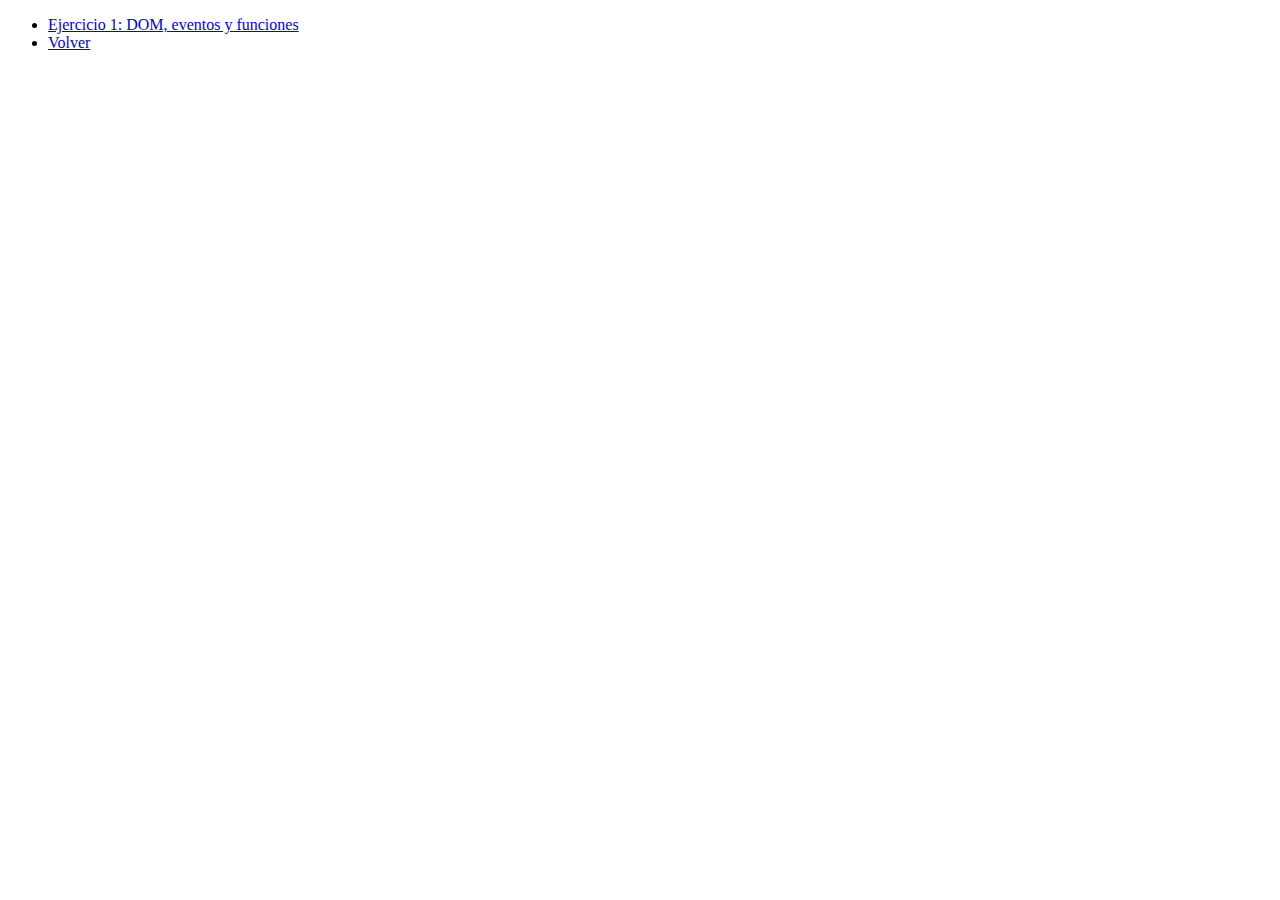
<file: Ejercicios.html>
<!DOCTYPE html>
<html lang="en">
<head>
    <meta charset="UTF-8">
    <meta name="viewport" content="width=device-width, initial-scale=1.0">
    <meta http-equiv="X-UA-Compatible" content="ie=edge">
    <title>Ejercicios</title>
</head>
<body>
     <!--Menu principal-->
     <ul>

        <li><a href="Ejercicios/ej1/ej_1.html" title="Indice">Ejercicio 1: DOM, eventos y funciones</a></li>
        <li><a href="index.html" title="Indice">Volver</a></li>
    </ul>
</body>
</html>
</file>
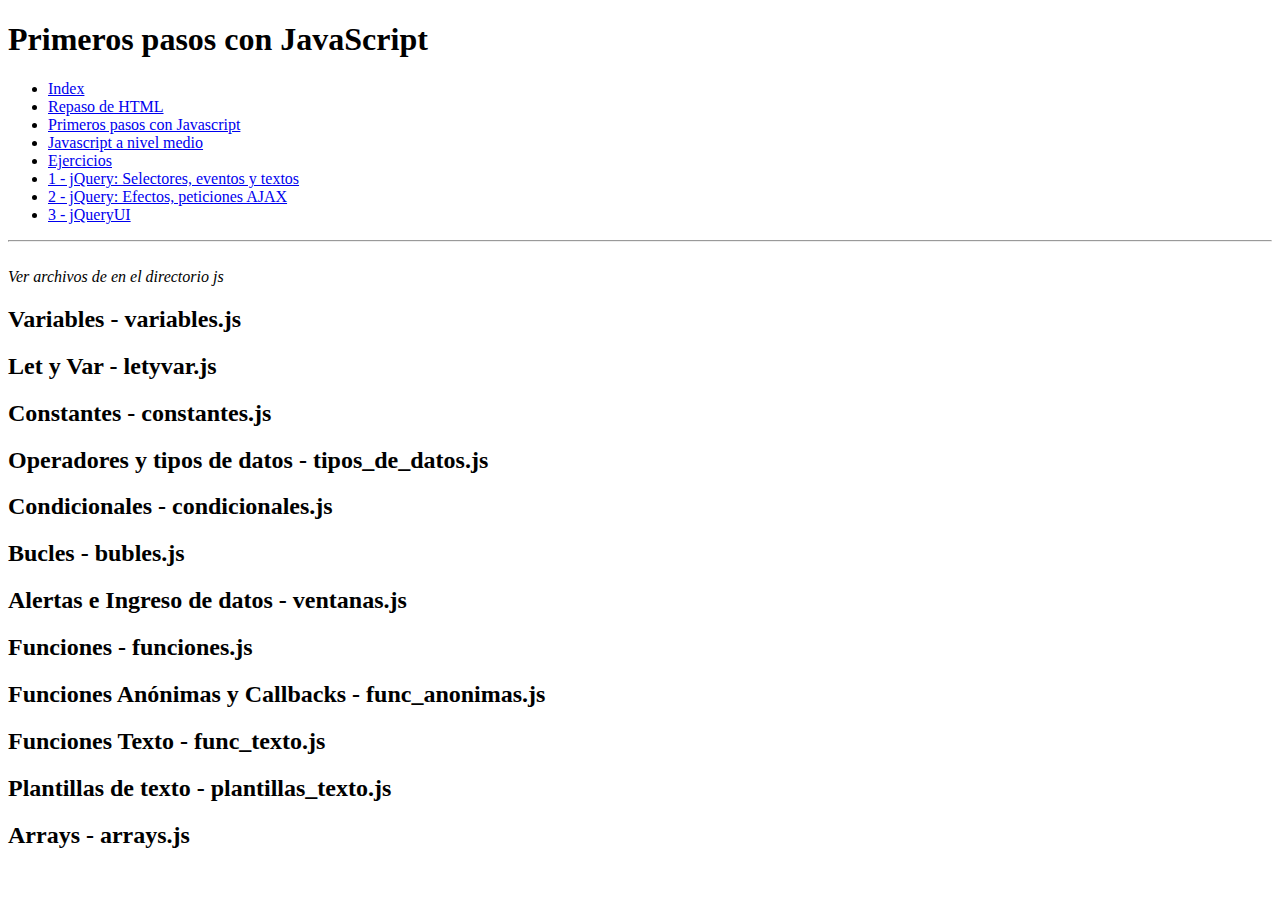
<file: Javascript.html>
<!DOCTYPE html>
<html lang="en">
<head>
    <meta charset="UTF-8">
    <meta name="viewport" content="width=device-width, initial-scale=1.0">
    <meta http-equiv="X-UA-Compatible" content="ie=edge">
    <title>JavaScript</title>
</head>
<body>
    <h1>Primeros pasos con JavaScript</h1>
      <!--Menu principal-->
      <ul>
        <li><a href="index.html" title="Indice">Index</a></li>
        <li> <a href="Repaso HTML.html" title="RepasoHTML">Repaso de HTML</a></li>
        <li><a href="Javascript.html" title="JS">Primeros pasos con Javascript</a></li>
        <li><a href="JavaScriptMedio.html" title="JS">Javascript a nivel medio</a></li>
        <li><a href="Ejercicios.html" title="JS">Ejercicios</a></li>
        <li><a href="jQuery.html" title="JS">1 - jQuery: Selectores, eventos y textos</a></li>
        <li><a href="jQuery2.html">2 - jQuery: Efectos, peticiones AJAX</a></li>
        <li><a href="jQueryUI.html">3 - jQueryUI</a></li>
        
    </ul>
    <hr>
    <br>
    <em>Ver archivos de en el directorio js</em>
    <br>
    <h2>Variables - variables.js</h2>
    <h2>Let y Var - letyvar.js</h2>
    <h2>Constantes - constantes.js</h2>
    <h2>Operadores y tipos de datos - tipos_de_datos.js</h2>
    <h2>Condicionales - condicionales.js</h2>
    <h2>Bucles - bubles.js</h2>
    <h2>Alertas e Ingreso de datos - ventanas.js</h2>
    <h2>Funciones - funciones.js</h2>
    <h2>Funciones Anónimas y Callbacks - func_anonimas.js</h2>
    <h2>Funciones Texto - func_texto.js</h2>
    <h2>Plantillas de texto - plantillas_texto.js</h2>
    <h2>Arrays - arrays.js</h2>
    
    <!-- Scripts -->
    <script src="js/func_anonimas.js"></script>
</body>
</html>
</file>
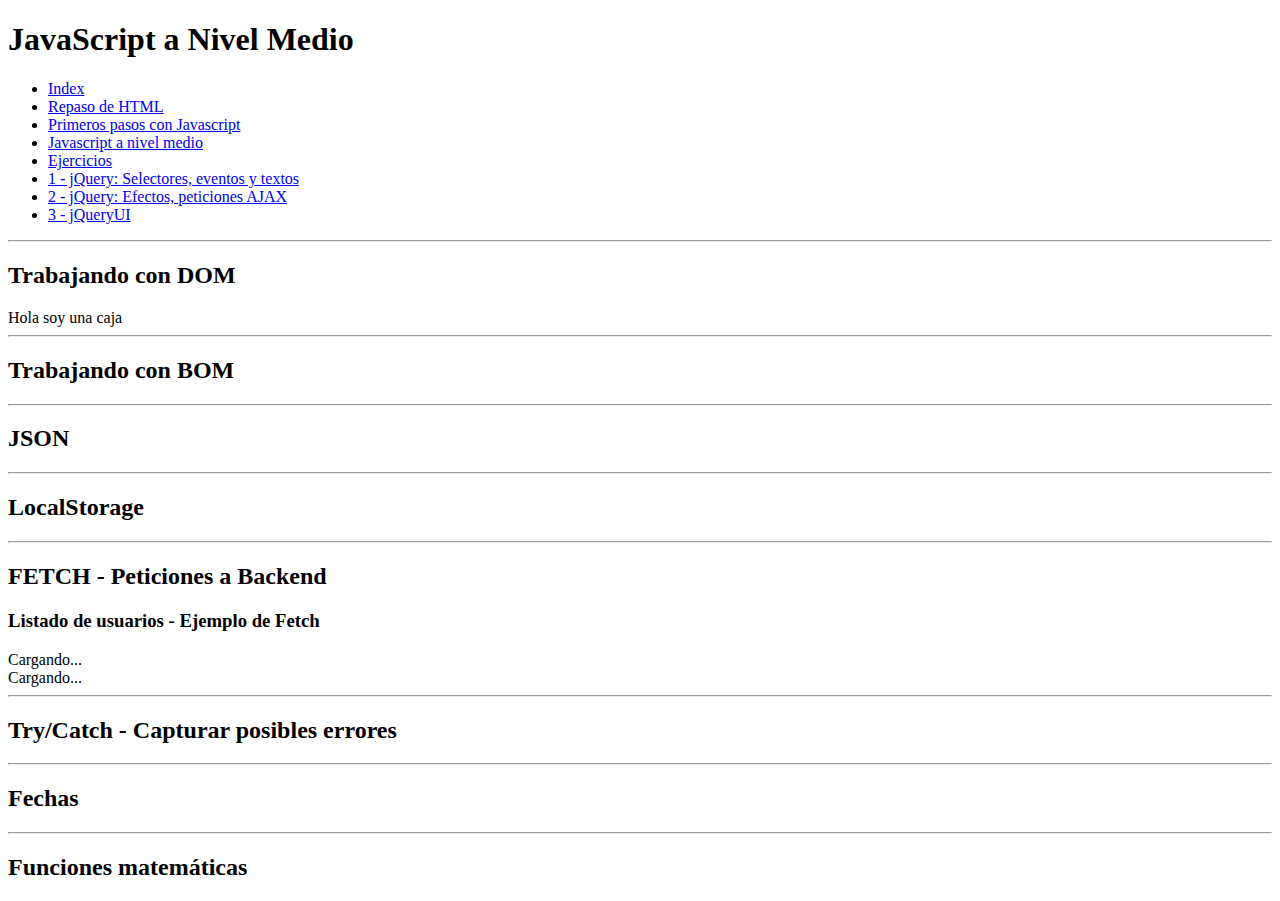
<file: JavaScriptMedio.html>
<!DOCTYPE html>
<html lang="en">
<head>
    <meta charset="UTF-8">
    <meta name="viewport" content="width=device-width, initial-scale=1.0">
    <meta http-equiv="X-UA-Compatible" content="ie=edge">
    <title>JavaScript Medio</title>
</head>
<body>
<h1>JavaScript a Nivel Medio</h1>
         <!--Menu principal-->
         <ul>
            <li><a href="index.html" title="Indice">Index</a></li>
            <li> <a href="Repaso HTML.html" title="RepasoHTML">Repaso de HTML</a></li>
            <li><a href="Javascript.html" title="JS">Primeros pasos con Javascript</a></li>
            <li><a href="JavaScriptMedio.html" title="JS">Javascript a nivel medio</a></li>
            <li><a href="Ejercicios.html" title="JS">Ejercicios</a></li>
            <li><a href="jQuery.html" title="JS">1 - jQuery: Selectores, eventos y textos</a></li>
            <li><a href="jQuery2.html">2 - jQuery: Efectos, peticiones AJAX</a></li>
            <li><a href="jQueryUI.html">3 - jQueryUI</a></li>
            
        </ul>

    </ul>
    <hr>
    <h2>Trabajando con DOM</h2>
    <div id="micaja">Hola soy una caja</div>
    <hr>
    <h2>Trabajando con BOM</h2>
<!-- 
    <script src="js/dom.js"></script>
    <script src="js/bom.js"></script> -->
    <hr>
    <h2>JSON</h2>
    <!-- <script src="js/json.js"></script> -->
    <hr>
    <h2>LocalStorage</h2>
    <!-- <script src="js/localstorage.js"></script> -->
    <hr>
    <h2>FETCH - Peticiones a Backend</h2>
    
    <h3>Listado de usuarios - Ejemplo de Fetch</h3>
    <div id="usuarios">
        <span class="loading">Cargando...</span>
    </div>
    <div id="janet">
        <span class="loading">Cargando...</span>
    </div>
    <!-- <script src="js/fetch.js"></script> -->
    <hr>
    <h2>Try/Catch - Capturar posibles errores</h2>
    <!-- <script src="js/trycatch.js"></script> -->
    <hr>
    <h2>Fechas</h2>
    <!-- <script src="js/fechas.js"></script> -->
    <hr>
    <h2>Funciones matemáticas</h2>
    <script src="js/matematicas.js"></script>


</body>
</html>
</file>
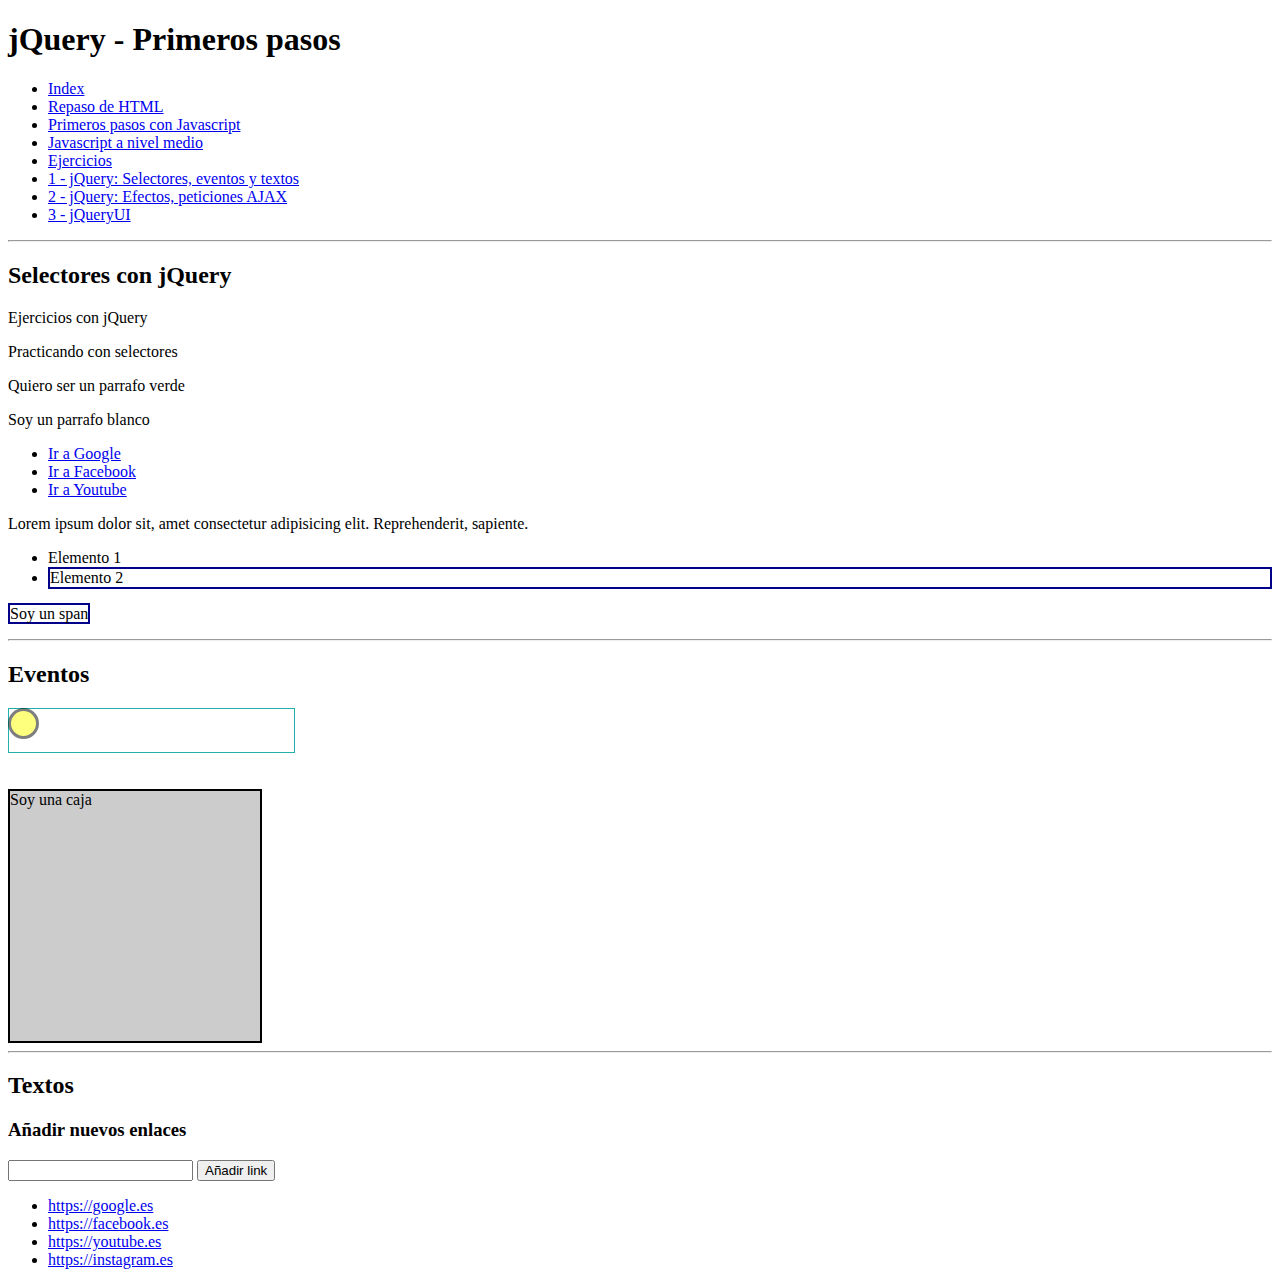
<file: jQuery.html>
<!DOCTYPE html>
<html lang="en">

<head>
    <meta charset="UTF-8">
    <meta name="viewport" content="width=device-width, initial-scale=1.0">
    <meta http-equiv="X-UA-Compatible" content="ie=edge">
    <title>jQuery - Primeros pasos</title>
    <script src="js/jQuery/jquery-3.4.1.min.js"></script>
    <!-- <script src="js/jQuery/2-eventos.js"></script> -->
    <script src="js/jQuery/3-textos.js"></script>

    <style>
        #nombre {
            padding: 10px;
            border: 1px solid lightseagreen;
            font-size: 20px;
        }

        #caja {
            width: 250px;
            height: 250px;
            border: 2px solid black;
            background: #ccc;
        }

        .margen-superior {
            display: block;
            margin-top: 45px;
        }

        .resaltado {
            border: 2px solid darkblue;
        }

        #datos {
            border: 2px dashed black;
            padding: 5px;
            width: 250px;
            height: 100px;
            display: none;
        }

        #sigueme {
            width: 25px;
            height: 25px;
            position: absolute;
            display: block;
            background: yellow;
            opacity: 0.5;
            border-radius: 999px;
            border: 3px solid black;
        }
    </style>
</head>

<body>
    <h1>jQuery - Primeros pasos</h1>
       <!--Menu principal-->
       <ul>
        <li><a href="index.html" title="Indice">Index</a></li>
        <li> <a href="Repaso HTML.html" title="RepasoHTML">Repaso de HTML</a></li>
        <li><a href="Javascript.html" title="JS">Primeros pasos con Javascript</a></li>
        <li><a href="JavaScriptMedio.html" title="JS">Javascript a nivel medio</a></li>
        <li><a href="Ejercicios.html" title="JS">Ejercicios</a></li>
        <li><a href="jQuery.html" title="JS">1 - jQuery: Selectores, eventos y textos</a></li>
        <li><a href="jQuery2.html">2 - jQuery: Efectos, peticiones AJAX</a></li>
        <li><a href="jQueryUI.html">3 - jQueryUI</a></li>
        
    </ul>

    </ul>
    <hr>
    <h2>Selectores con jQuery</h2>
    <p id="rojo" class='zebra'>Ejercicios con jQuery</p>
    <p id="amarillo">Practicando con selectores</p>
    <p id="verde" class='zebra'>Quiero ser un parrafo verde</p>
    <p class='zebra'>Soy un parrafo blanco</p>
    <ul>
        <li><a href="http://google.es" title="google">Ir a Google</a></li>
        <li><a href="https://facebook.com" title="facebook">Ir a Facebook</a></li>
        <li><a href="https://youtube.com" title="youtube">Ir a Youtube</a></li>
    </ul>
    <div>
        <p>
            Lorem ipsum dolor sit, amet consectetur adipisicing elit. Reprehenderit, sapiente.
            <ul>
                <li>Elemento 1</li>
                <li class="resaltado">Elemento 2</li>
            </ul>
            <span class="resaltado">Soy un span</span>
        </p>
    </div>
    <hr>
    <h2>Eventos</h2>
    <div id='sigueme'></div>
    <form action="">
        <input type="text" name="nombre" id="nombre">
    </form>
    <br>
    <div id="datos"></div>
    <br>
    <div id="caja">Soy una caja </div>
    <hr>
    <h2>Textos</h2>
    <h3>Añadir nuevos enlaces</h3>
    <form>
        <input type="text" id="add_link">
        <button id="add_button">Añadir link</button>
    </form>
    <ul id="menu">
        <li><a class="enlaces" href="https://google.es"></a></li>
        <li><a class="enlaces" href="https://facebook.es"></a></li>
        <li><a class="enlaces" href="https://youtube.es"></a></li>
        <li><a class="enlaces" href="https://instagram.es"></a></li>
    </ul >


</body>

</html>
</file>
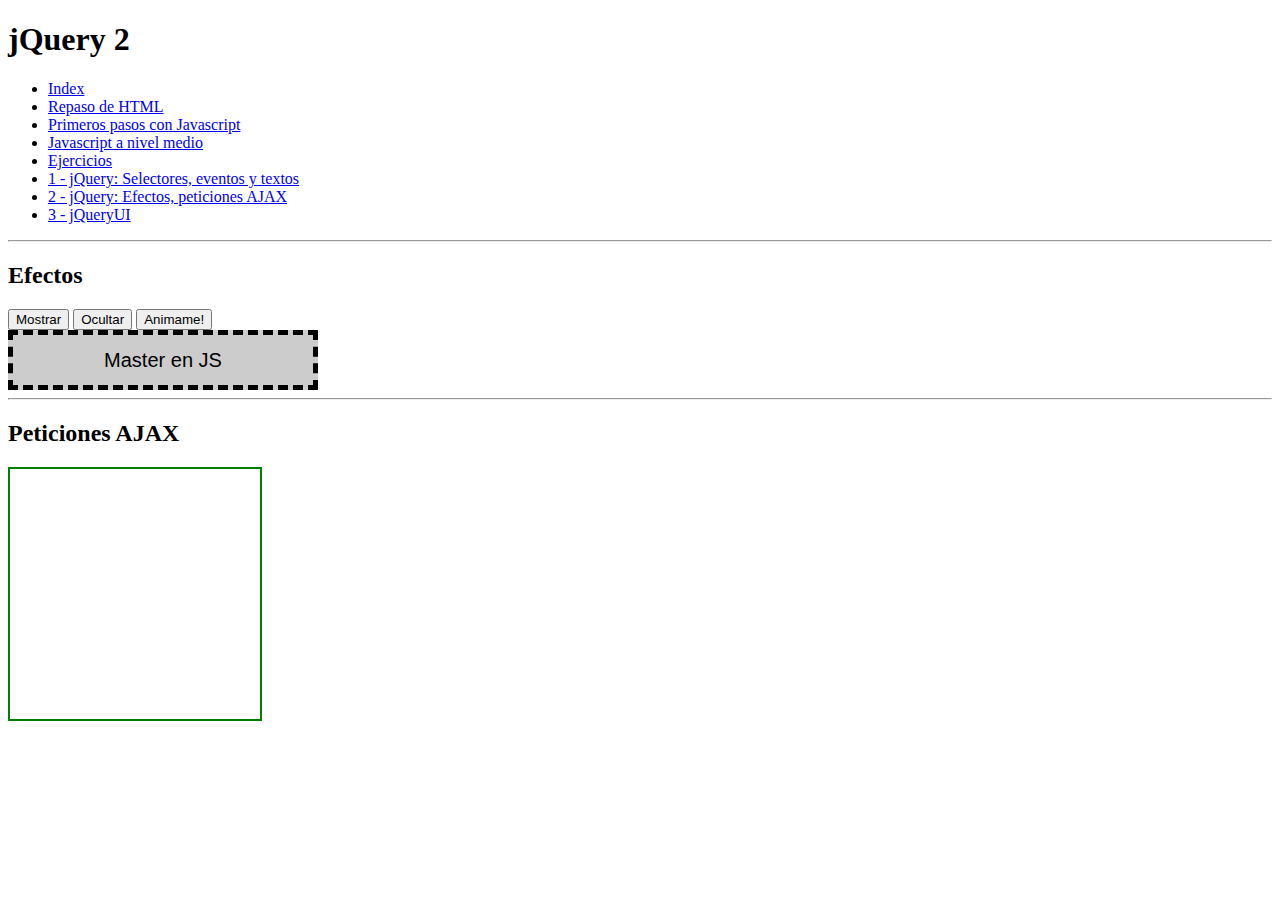
<file: jQuery2.html>
<!DOCTYPE html>
<html lang="en">

<head>
    <meta charset="UTF-8">
    <meta name="viewport" content="width=device-width, initial-scale=1.0">
    <meta http-equiv="X-UA-Compatible" content="ie=edge">
    <title>jQuery 2: Efectos, peticiones AJAX</title>
    <script src="js/jQuery/jquery-3.4.1.min.js"></script>
    <!-- <script src="js/jQuery/4-efectos.js"></script> -->
    <script src="js/jQuery/5-ajax.js"></script>
    <style>
        #caja {
            width: 300px;
            height: 50px;
            border: 5px dashed black;
            background: #ccc;
            text-align: center;
            line-height: 50px;
            color: black;
            font-size: 20px;
            font-family: -apple-system, BlinkMacSystemFont, 'Segoe UI', Roboto, Oxygen, Ubuntu, Cantarell, 'Open Sans', 'Helvetica Neue', sans-serif;
        }

        #datos{
            border: 2px solid green;
            width: 250px;
            height: 250px;
            overflow: scroll;
        }
    </style>
</head>

<body>
    <h1>jQuery 2</h1>
      <!--Menu principal-->
      <ul>
        <li><a href="index.html" title="Indice">Index</a></li>
        <li> <a href="Repaso HTML.html" title="RepasoHTML">Repaso de HTML</a></li>
        <li><a href="Javascript.html" title="JS">Primeros pasos con Javascript</a></li>
        <li><a href="JavaScriptMedio.html" title="JS">Javascript a nivel medio</a></li>
        <li><a href="Ejercicios.html" title="JS">Ejercicios</a></li>
        <li><a href="jQuery.html" title="JS">1 - jQuery: Selectores, eventos y textos</a></li>
        <li><a href="jQuery2.html">2 - jQuery: Efectos, peticiones AJAX</a></li>
        <li><a href="jQueryUI.html">3 - jQueryUI</a></li>
        
    </ul>
    <hr>
    <h2>Efectos</h2>

    <button id='mostrar'>Mostrar</button>
    <button id='ocultar'>Ocultar</button>
    <button id='animar'>Animame!</button>
    <div id=caja>
        Master en JS
    </div>
    <hr>
    <h2>Peticiones AJAX</h2>

    <div id="datos">


    </div>






</body>

</html>
</file>
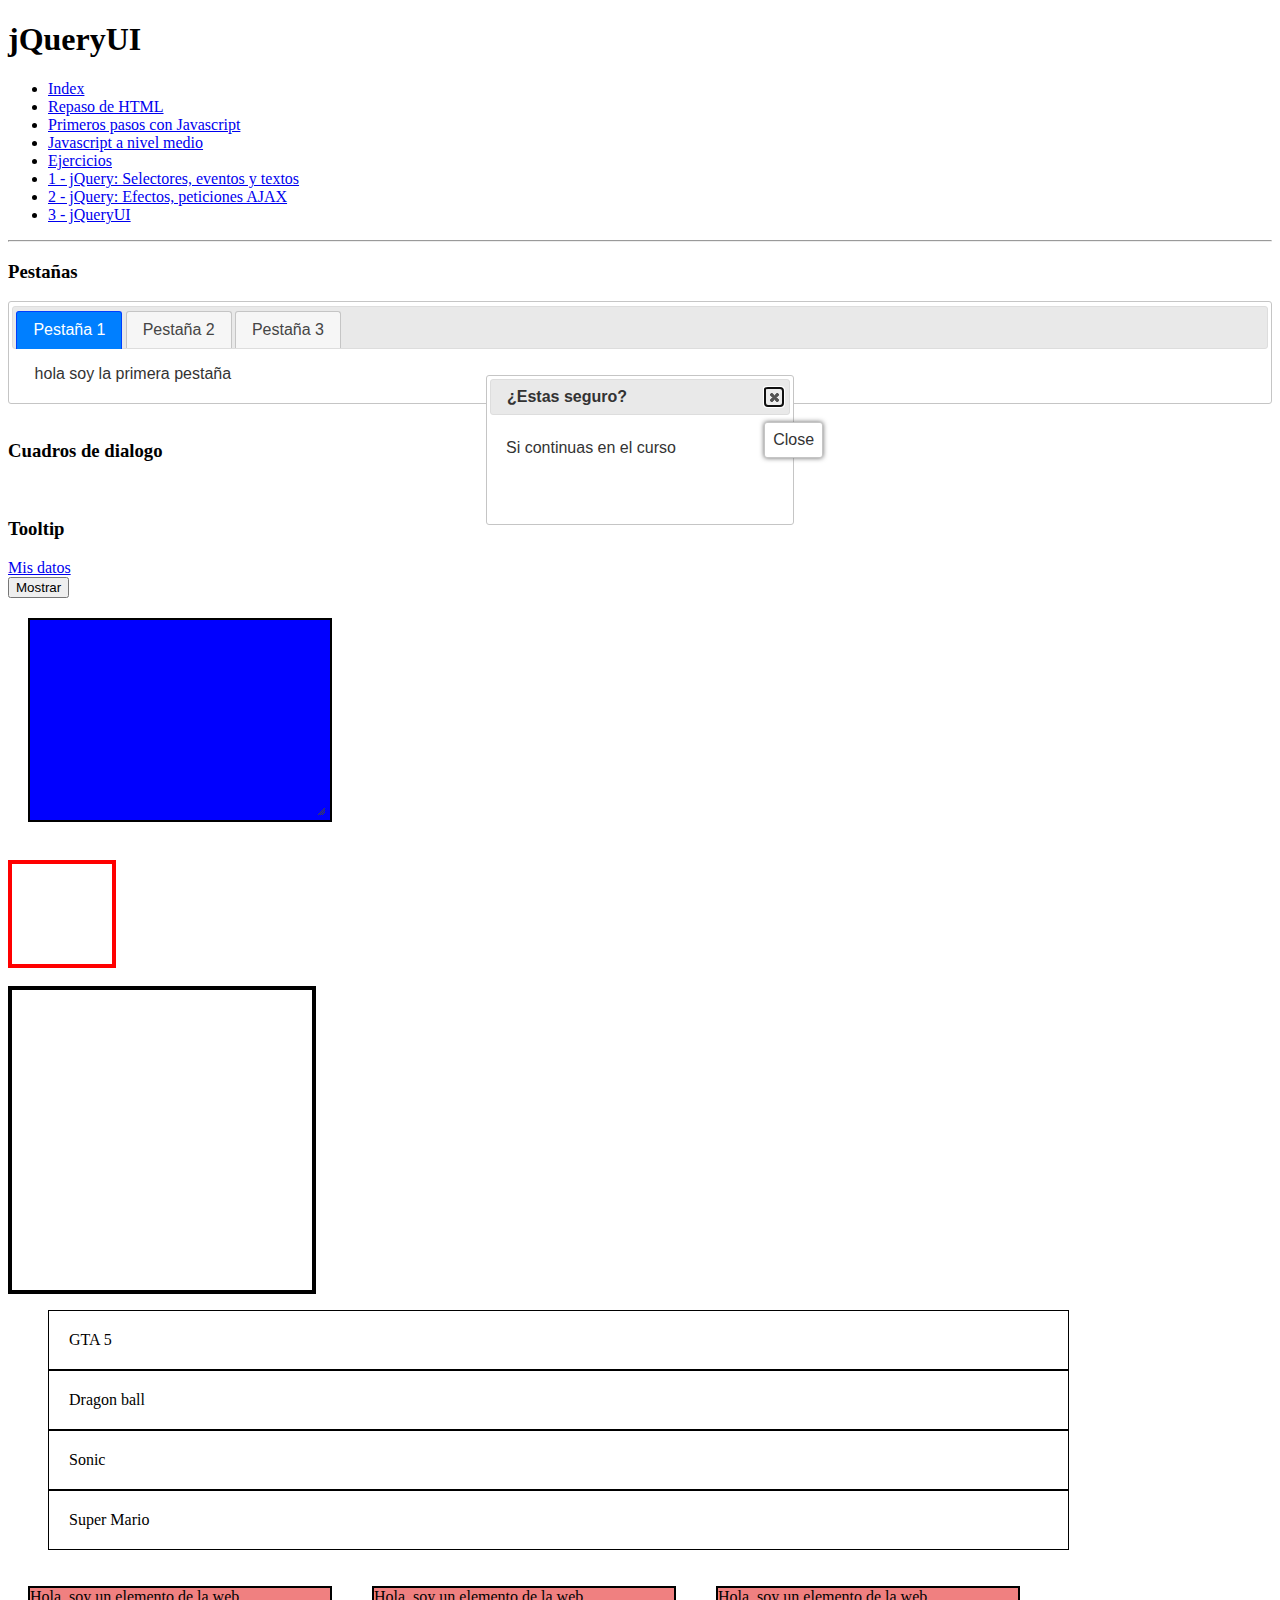
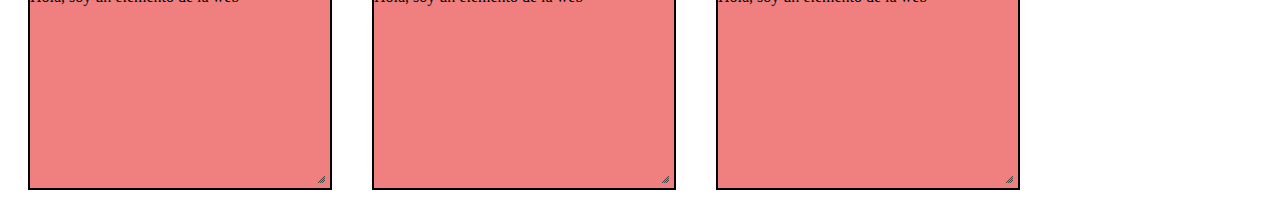
<file: jQueryUI.html>
<!DOCTYPE html>
<html lang="en">

<head>
    <meta charset="UTF-8">
    <meta name="viewport" content="width=device-width, initial-scale=1.0">
    <meta http-equiv="X-UA-Compatible" content="ie=edge">
    <title>jQuery UI</title>
    <script type="text/javascript" src="js/jQuery/jquery-3.4.1.min.js"></script>
    <link rel="stylesheet" href="js/jQuery/jquery-ui-1.12.1/jquery-ui.min.css">
    <link rel="stylesheet" href="js/jQuery/jquery-ui-1.12.1/jquery-ui.structure.min.css">
    <link rel="stylesheet" href="js/jQuery/jquery-ui-1.12.1/jquery-ui.theme.min.css">

    <script type="text/javascript" src="js/jQuery/jquery-ui-1.12.1/jquery-ui.min.js"></script>
    <script type="text/javascript" src="js/jQuery/6-interface.js"></script>
    <style>
        .elemento {
            width: 300px;
            height: 200px;
            border: 2px solid black;
            background: lightcoral;
            margin: 20px;
            float: left;
        }

        .lista_seleccionable li {
            width: 80%;
            padding: 20px;
            border: 1px solid black;
            list-style: none;
            cursor: pointer;
        }

        ul .ui-selecting {
            background: green;
        }

        ul .ui-selected {
            background: lightblue;
        }

        #elemento-movido {
            width: 100px;
            height: 100px;
            border: 4px solid red;
        }

        #area {
            width: 300px;
            height: 300px;
            border: 4px solid black;
        }

        .caja-efectos {
            float: none;
            background: blue;

        }
    </style>
</head>

<body>
    <h1>jQueryUI</h1>
    <!--Menu principal-->
    <ul>
        <li><a href="index.html" title="Indice">Index</a></li>
        <li> <a href="Repaso HTML.html" title="RepasoHTML">Repaso de HTML</a></li>
        <li><a href="Javascript.html" title="JS">Primeros pasos con Javascript</a></li>
        <li><a href="JavaScriptMedio.html" title="JS">Javascript a nivel medio</a></li>
        <li><a href="Ejercicios.html" title="JS">Ejercicios</a></li>
        <li><a href="jQuery.html" title="JS">1 - jQuery: Selectores, eventos y textos</a></li>
        <li><a href="jQuery2.html">2 - jQuery: Efectos, peticiones AJAX</a></li>
        <li><a href="jQueryUI.html">3 - jQueryUI</a></li>
    </ul>
    <hr>
        <h3>Pestañas</h3>
        <div id="pestanas">
            <ul>
                <li><a href="#tabs-1">Pestaña 1</a></li>
                <li><a href="#tabs-2">Pestaña 2</a></li>
                <li><a href="#tabs-3">Pestaña 3</a></li>

            
            </ul>
            <div id="tabs-1">hola soy la primera pestaña</div>
            <div id="tabs-2">hola soy la segunda pestaña</div>
            <div id="tabs-3">hola soy la tercera pestaña</div>

        </div>
    <br>
    <h3>Cuadros de dialogo</h3>
     
    <div id="popup" title="¿Estas seguro?">
        <p>
            Si continuas en el curso
        </p>
    </div>
    <br>
    <h3>Tooltip</h3>
    <a href="#" title="Acceder a la sección de mis datos de esta web">Mis datos</a>

    <br>
    <button id="mostrar">Mostrar</button>
    <br>
    <div class="caja-efectos elemento">

    </div>
    <br>
    <div id="elemento-movido" class="elemento1"></div>
    <br>
    <div id="area" class="elemento1">

    </div>
    <ul class="lista_seleccionable">
        <li>GTA 5</li>
        <li>Dragon ball</li>
        <li>Sonic</li>
        <li>Super Mario</li>
    </ul>


    <div class='elemento'>
        Hola, soy un elemento de la web
    </div>
    <div class='elemento'>
        Hola, soy un elemento de la web
    </div>
    <div class='elemento'>
        Hola, soy un elemento de la web
    </div>



</body>

</html>
</file>
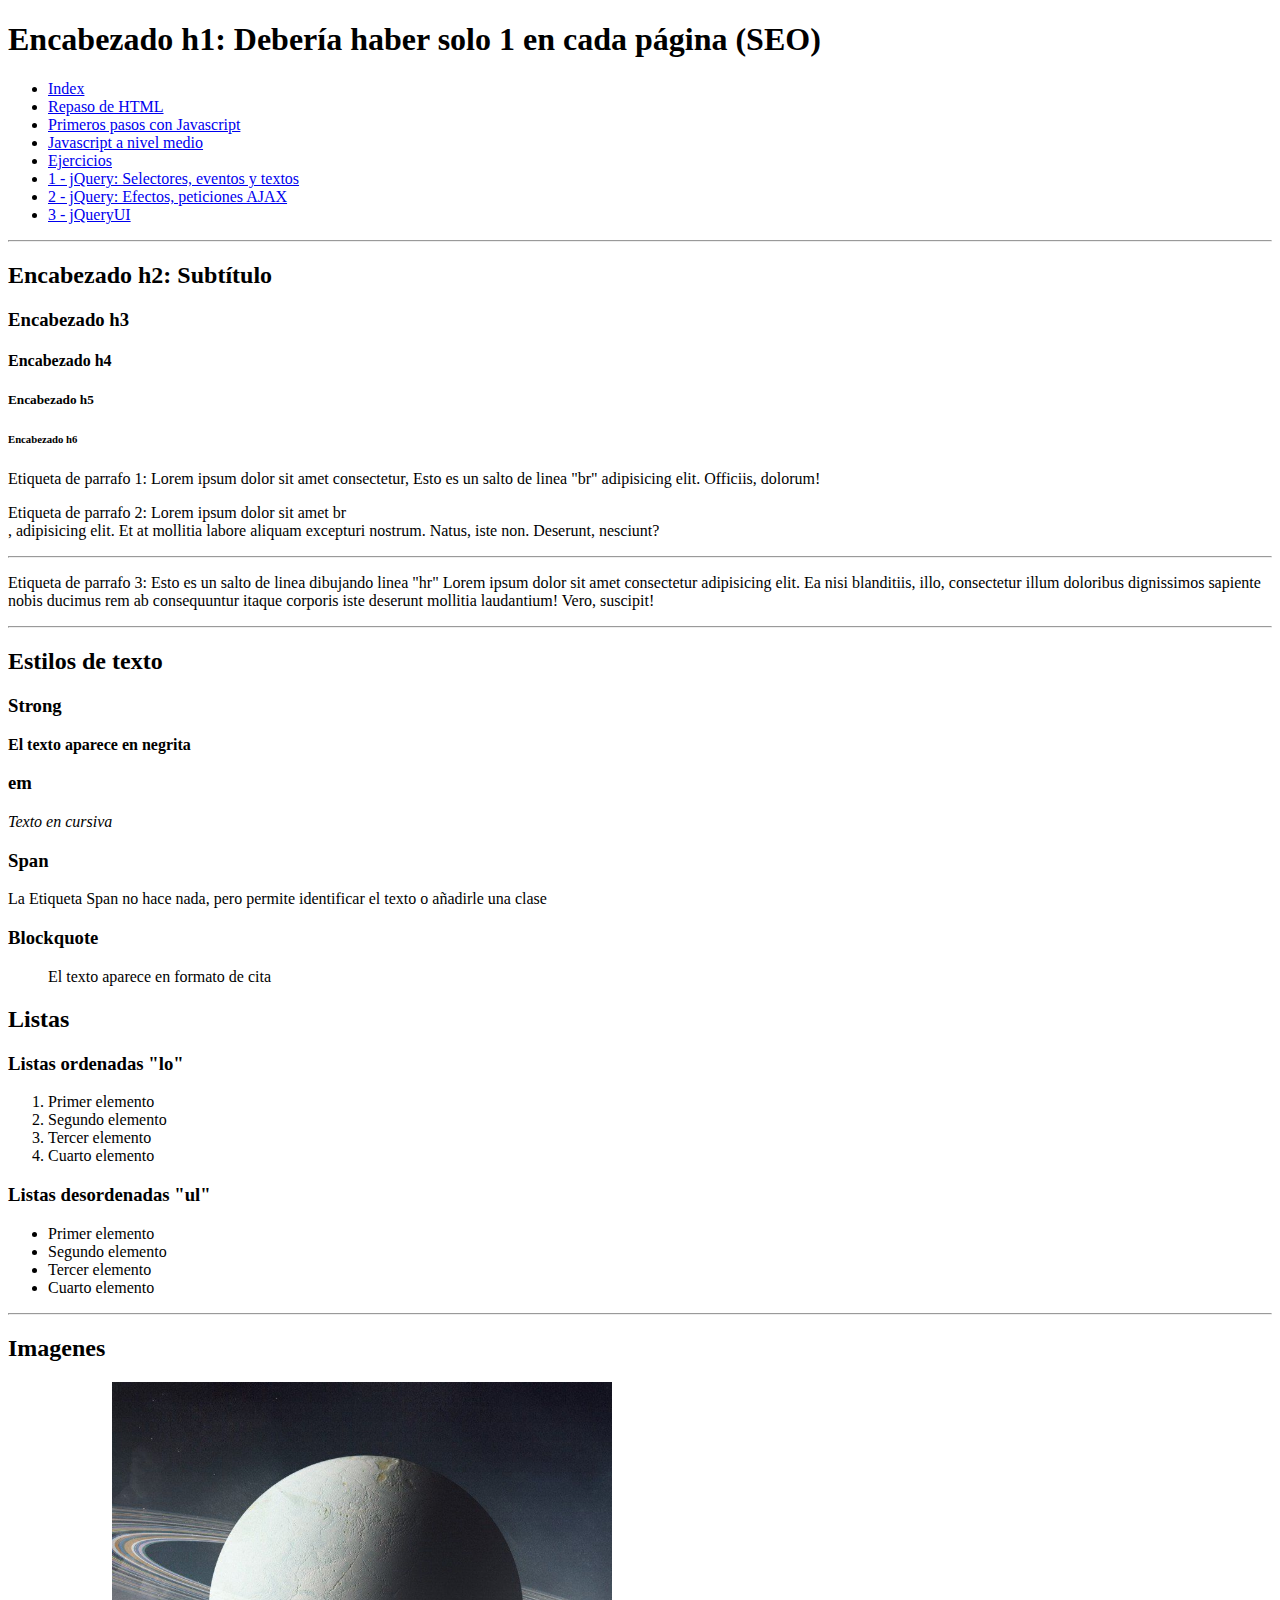
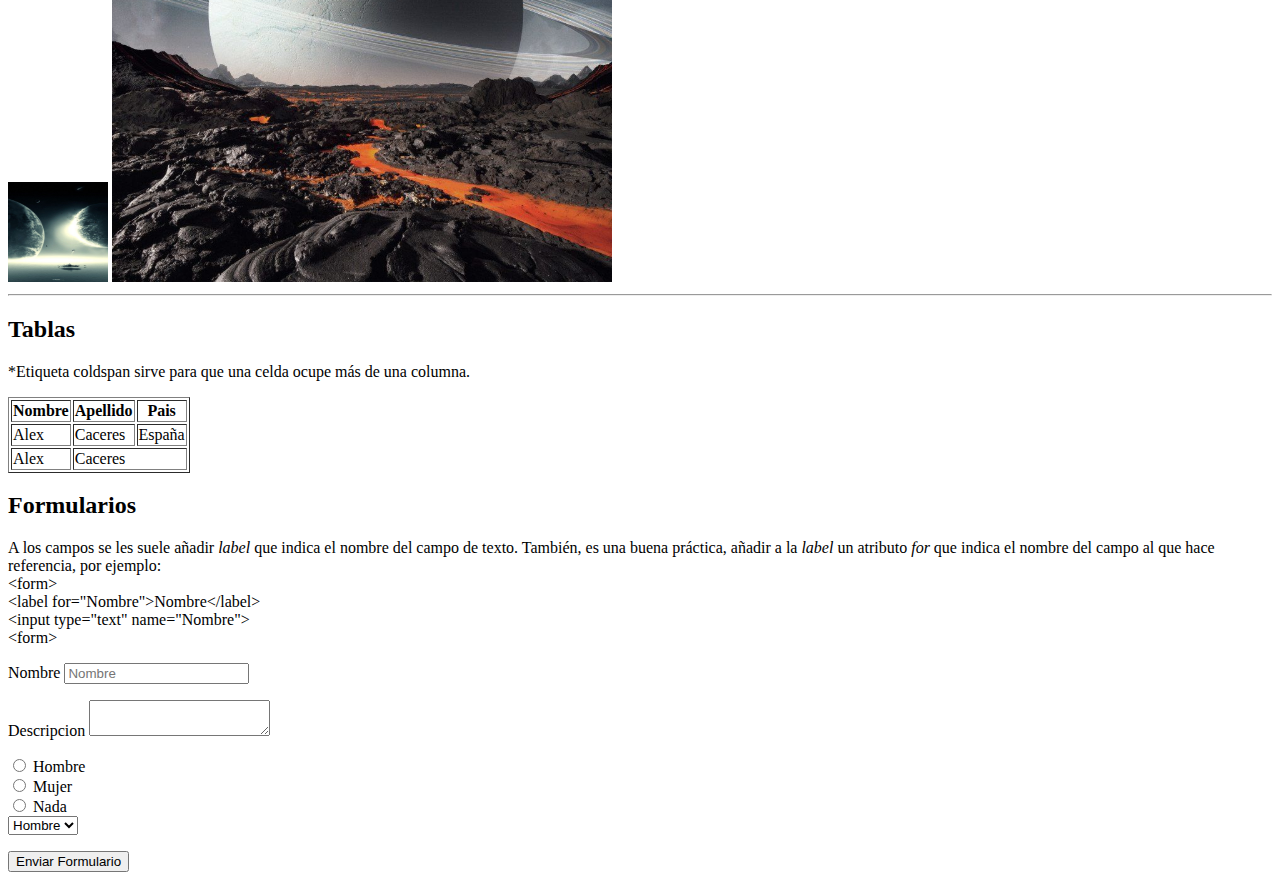
<file: Repaso HTML.html>
<!DOCTYPE html>
<html lang="en">

<head>
    <meta charset="UTF-8">
    <meta name="viewport" content="width=device-width, initial-scale=1.0">
    <meta http-equiv="X-UA-Compatible" content="ie=edge">
    <title>Repaso HTML</title>
</head>

<body>
    <h1>Encabezado h1: Debería haber solo 1 en cada página (SEO)</h1>
      <!--Menu principal-->
      <ul>
        <li><a href="index.html" title="Indice">Index</a></li>
        <li> <a href="Repaso HTML.html" title="RepasoHTML">Repaso de HTML</a></li>
        <li><a href="Javascript.html" title="JS">Primeros pasos con Javascript</a></li>
        <li><a href="JavaScriptMedio.html" title="JS">Javascript a nivel medio</a></li>
        <li><a href="Ejercicios.html" title="JS">Ejercicios</a></li>
        <li><a href="jQuery.html" title="JS">1 - jQuery: Selectores, eventos y textos</a></li>
        <li><a href="jQuery2.html">2 - jQuery: Efectos, peticiones AJAX</a></li>
        <li><a href="jQueryUI.html">3 - jQueryUI</a></li>
        
    </ul>
    <hr>
    <h2>Encabezado h2: Subtítulo</h2>
    <h3>Encabezado h3</h3>
    <h4>Encabezado h4</h4>
    <h5>Encabezado h5</h5>
    <h6>Encabezado h6</h6>
    <p>Etiqueta de parrafo 1: Lorem ipsum dolor sit amet consectetur, Esto es un salto de linea "br" adipisicing elit.
        Officiis, dolorum!
    </p>
    <p>Etiqueta de parrafo 2: Lorem ipsum dolor sit amet br <br>, adipisicing elit. Et at mollitia labore aliquam
        excepturi nostrum. Natus, iste non. Deserunt, nesciunt?</p>
    <hr>
    <p>Etiqueta de parrafo 3: Esto es un salto de linea dibujando linea "hr" Lorem ipsum dolor sit amet consectetur
        adipisicing elit. Ea nisi blanditiis, illo, consectetur illum doloribus dignissimos sapiente nobis ducimus rem
        ab consequuntur itaque corporis iste deserunt mollitia laudantium! Vero, suscipit!</p>
    <hr>
    <h2>Estilos de texto</h2>
    <h3>Strong</h3>
    <p><strong>El texto aparece en negrita</strong></p>
    <h3>em</h3>
    <p><em>Texto en cursiva</em></p>
    <h3>Span</h3>
    <p> <span id="Texto1" class="t1">La Etiqueta Span no hace nada, pero permite identificar el texto o añadirle una
            clase</span></p>
    <h3>Blockquote</h3>
    <p>
        <blockquote>El texto aparece en formato de cita</blockquote>
    </p>
    <h2>Listas</h2>
    <h3>Listas ordenadas "lo"</h3>
    <ol>
        <li>Primer elemento</li>
        <li>Segundo elemento</li>
        <li>Tercer elemento</li>
        <li>Cuarto elemento</li>
    </ol>
    <h3>Listas desordenadas "ul"</h3>
    <ul>
        <li>Primer elemento</li>
        <li>Segundo elemento</li>
        <li>Tercer elemento</li>
        <li>Cuarto elemento</li>
    </ul>
    <hr>
    <h2>Imagenes</h2>
    <img src="img/1.jpg" alt="Planeta1" title="Planeta 1" width="100" height="100">
    <img src="img/2.jpg" alt="Planeta 2" height="500">

    <hr>

    <h2>Tablas</h2>

    <p>*Etiqueta coldspan sirve para que una celda ocupe más de una columna. </p>
    <table border="1">
        <tr>

            <th>Nombre</th>
            <th>Apellido</th>
            <th>Pais</th>

        </tr>
        <tr>
            <td>Alex</td>
            <td>Caceres</td>
            <td>España</td>
        </tr>
        <tr>
            <td>Alex</td>
            <td colspan="2"> Caceres</td>

        </tr>
    </table>


    <h2>Formularios</h2>

    <p>A los campos se les suele añadir <em>label</em> que indica el nombre del campo de texto. También, es una buena
        práctica, añadir a la <em>label</em> un atributo <em>for</em> que indica el nombre del campo al que hace
        referencia, por ejemplo: <br>
        &lt;form&gt;<br>
        &lt;label for="Nombre"&gt;Nombre&lt;/label&gt;<br>
        &lt;input type="text" name="Nombre"&gt;<br>
        &lt;form&gt;<br>
    </p>
    <form>
        <p>
            <label for="Nombre">Nombre</label>
            <input type="text" name="Nombre" placeholder="Nombre">
        </p>
        <p>
            <label for="Descripcion">Descripcion</label>
            <textarea name="Descripcion"></textarea>
        </p>
        <input type="radio" name="genero" id="Hombre"> Hombre <br>
        <input type="radio" name="genero" id="Mujer"> Mujer <br>
        <input type="radio" name="genero" id="Nada"> Nada <br>

        <select name="Selector" id="">
            <option value="Hombre">Hombre</option>
            <option value="Hombre">Mujer</option>
            <option value="Nada">Nada</option>
        </select>

        <p>
            <input type="submit" value="Enviar Formulario">
        </p>

    </form>




























</body>

</html>
</file>
<file: Proyecto/css/style.css>
* {
    margin: 0px;
    padding: 0px;
}

.clearfix {
    float: none;
    clear: both;
}

body {
    background: url('../img/hojas.jpg');
    background-attachment: fixed;
}

#global {
    width: 65%;
    margin: 0px auto;
    margin-top: 30xp;
    padding: 20px;
    background: white;
    box-shadow: 0px 0px 3px gray;
}

#logo {
    font-family: Verdana, Arial;
    font-size: 30px;
    letter-spacing: 4px;
    line-height: 80px;
    background: #235E3D;
    color: white;
    text-align: center;
    width: 385px;
    height: 80px;
    margin-bottom: 20px;
    float: left;
}
</file>
